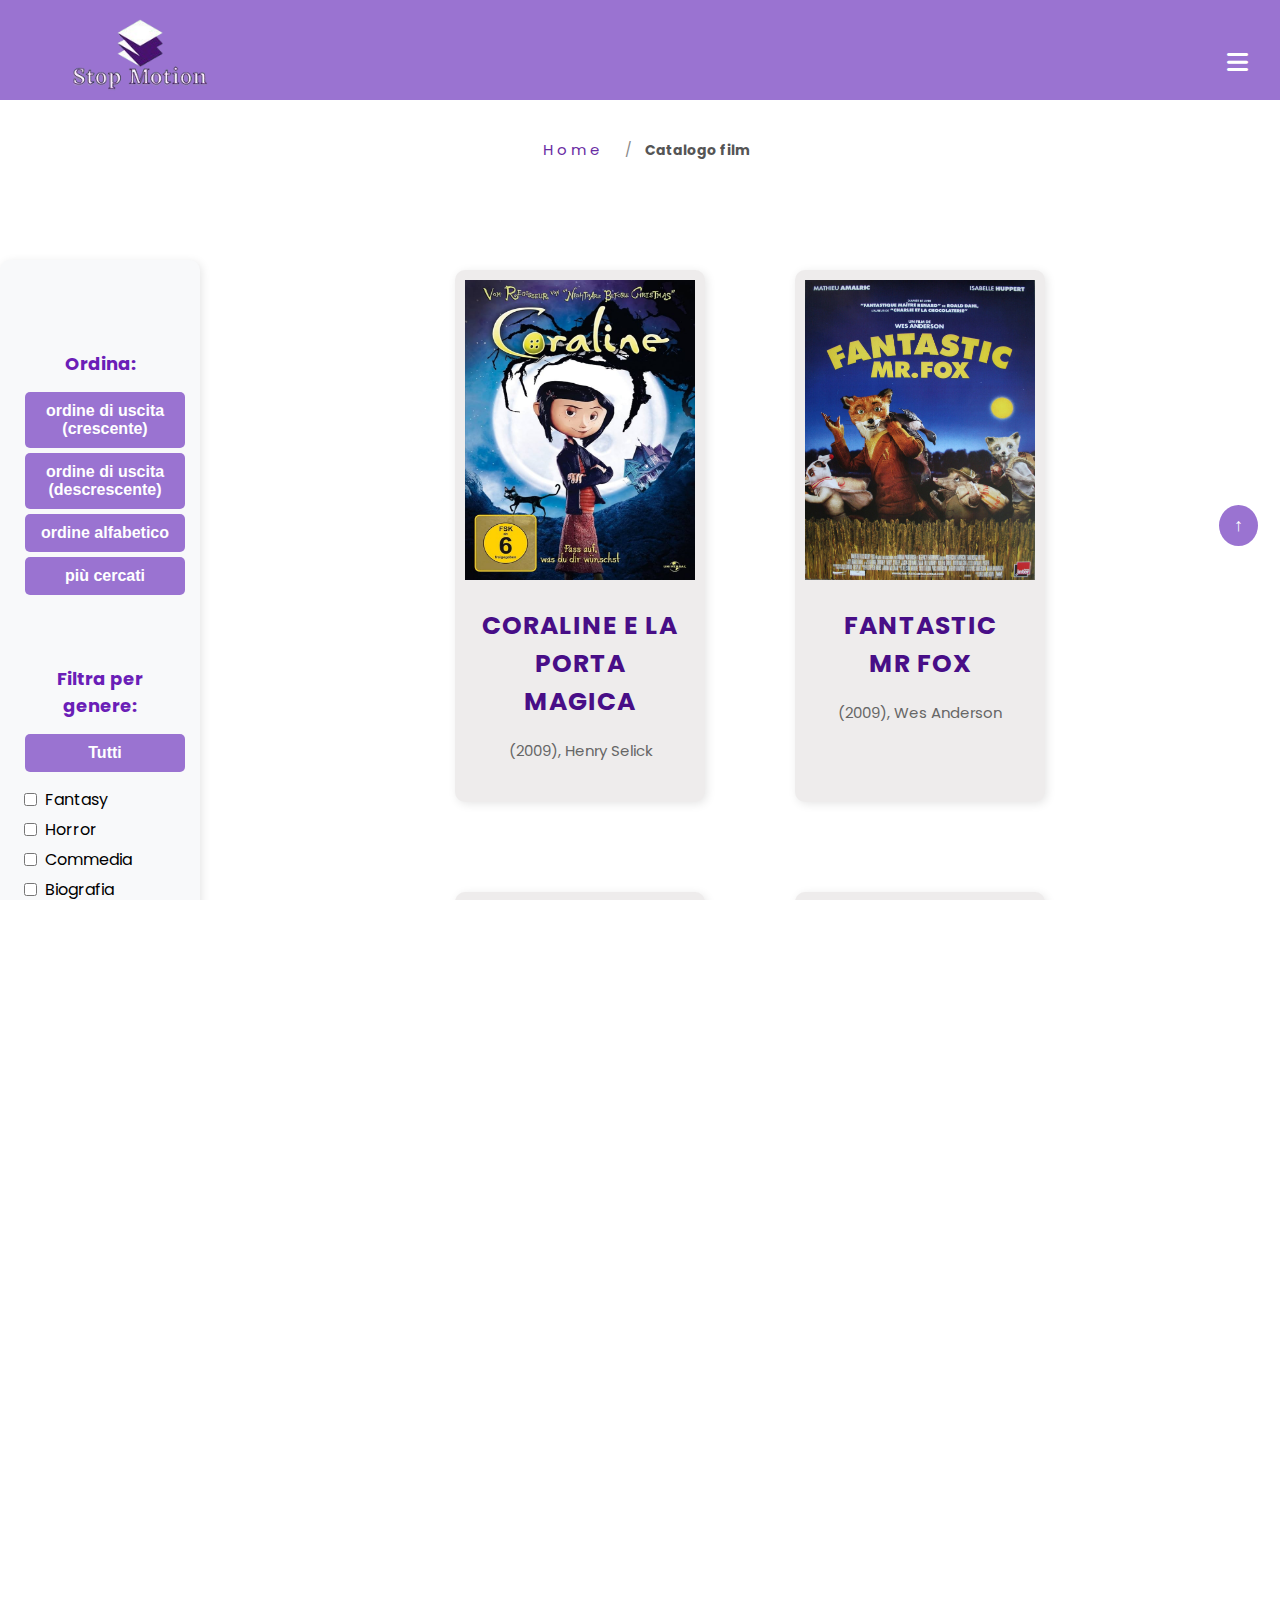
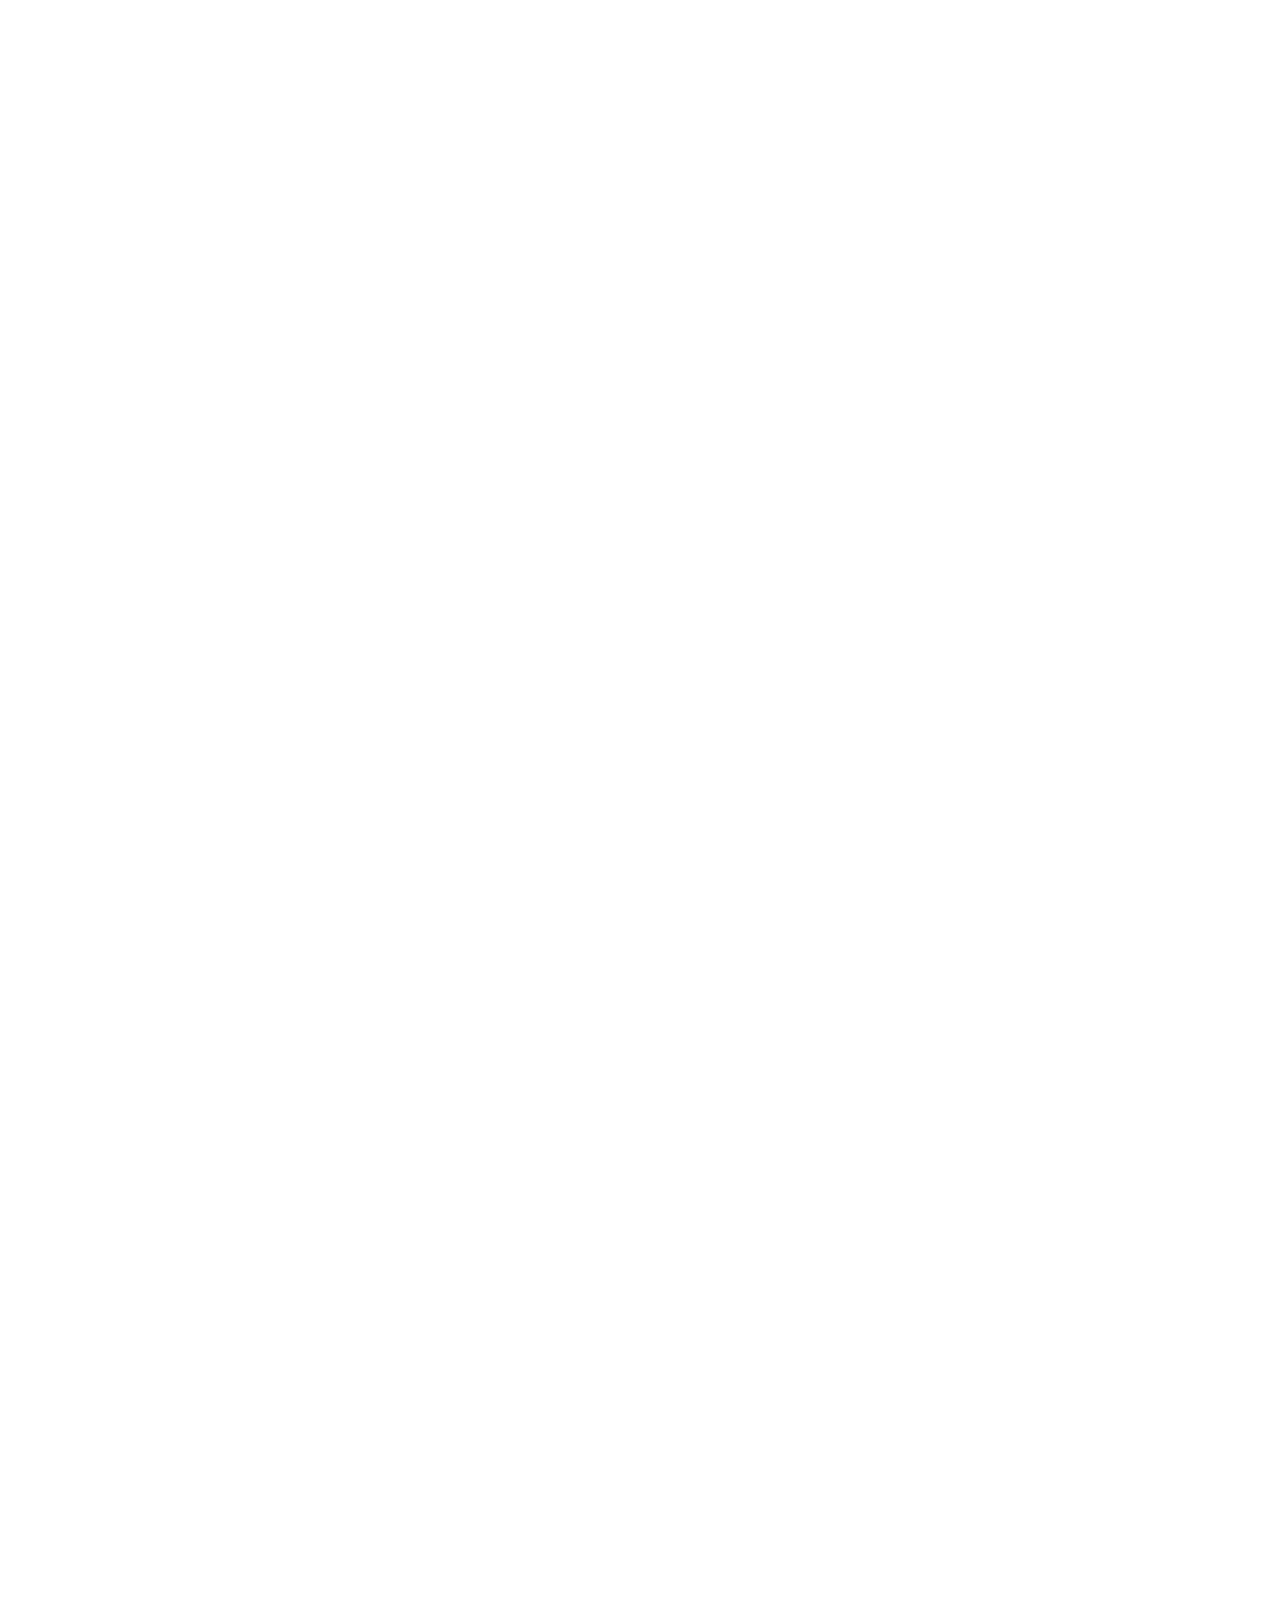
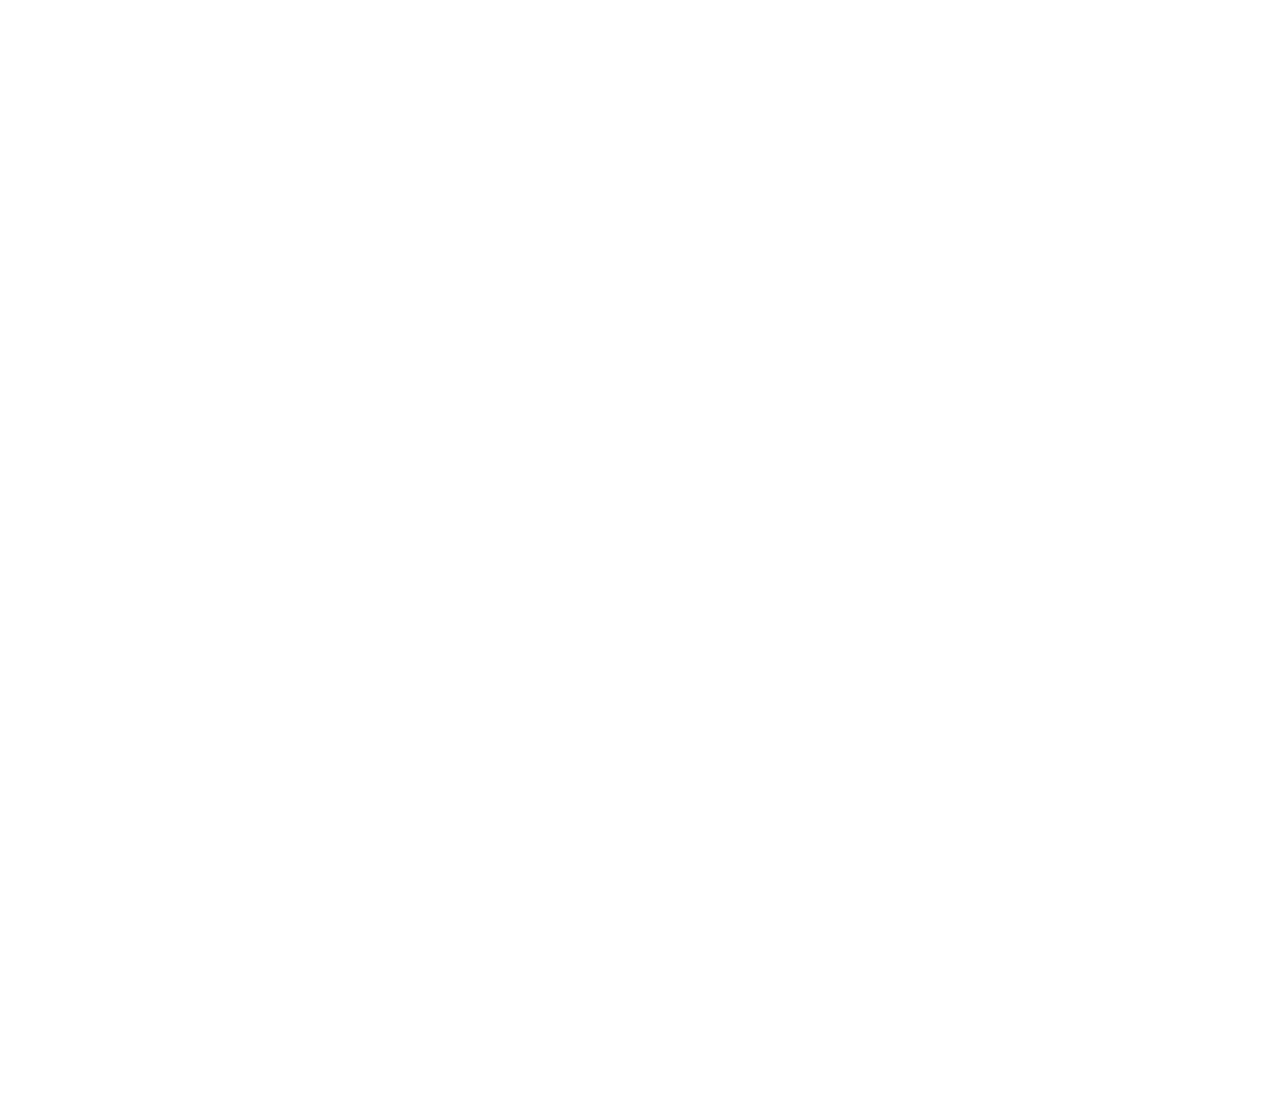
<file: catalogo.html>
<!DOCTYPE html>
<html lang="it">
<head>
    <meta charset="UTF-8">
    <meta name="viewport" content="width=device-width, initial-scale=1.0">
    <title>Catalogo film</title>

    <link rel="icon" href="favicon.png" type="image/png">

    <link rel="stylesheet" href="style.css">
    <link rel="stylesheet" href="https://cdnjs.cloudflare.com/ajax/libs/font-awesome/6.7.2/css/all.min.css" integrity="sha512-Evv84Mr4kqVGRNSgIGL/F/aIDqQb7xQ2vcrdIwxfjThSH8CSR7PBEakCr51Ck+w+/U6swU2Im1vVX0SVk9ABhg==" crossorigin="anonymous" referrerpolicy="no-referrer" />

    <link rel="schema.DC" href="http://purl.org/dc/elements/1.1/"/>

    <META name="DC.Title" content="Stop Motion"/>
    <META name="DC.Creator" content="Sofia Olivieri"/>
    <META name="DC.Subject" content="film in stop motion"/>
    <META name="DC.Description" content="Un catalogo contenete i film più importanti realizzati in stop motion"/>
    <META name="DC.Publisher" content="Github Pages"/>
    <META name="DC.Date" content="2/3/25"/>
    <META name="DC.Type" content="Catalogo web"/>
    <META name="DC.Format" content="Sito web"/>
    <META name="DC.Source" content="Catalogo film in stop motion"/>
    <META name="DC.Language" content="It"/>
    
</head>
<body>
    <header>
        <div class="wrapper">
            <div class="logo">
                <a href="index.html">
                    <img src="logo.png" alt="Logo">
                </a>
            </div>
    
            <button class="menu-toggle" aria-label="Toggle menu">
                <i class="fa-solid fa-bars"></i>
            </button>
    
            <nav class="nav-menu">
                <a href="index.html">Home</a>
                <a href="catalogo.html">Catalogo film</a>
                <a href="#">Registi e non</a>
                <a href="#">Tecniche</a>
                <a href="storia.html">Storia della stop motion</a>
                <a href="#">Tipologie</a>
                <a href="#">Controversie e questioni</a>
                <a href="login.html" class="profile-icon">
                    <i class="fa-solid fa-user"></i>
                </a>
            </nav>   
        </div>
    </header>
    
<nav class="breadcrumb-nav" aria-label="breadcrumb">
    <ol class="breadcrumb">
        <li><a href="index.html">Home</a></li>
        <li class="current">Catalogo film</li>
    </ol>
</nav>
<div class="catalog-container">

    <aside class="filter-sidebar">
        <h3>Ordina:</h3>
        <button class="filter-btn" data-filter="all">ordine di uscita (crescente)</button>
        <button class="filter-btn" data-filter="all">ordine di uscita (descrescente)</button>
        <button class="filter-btn" data-filter="all">ordine alfabetico</button>
        <button class="filter-btn" data-filter="all">più cercati</button>

        <h3>Filtra per genere:</h3>

        <button class="filter-btn active" data-filter="all">Tutti</button>


        <div class="filter-options">
            <label>
                <input type="checkbox" class="genre-checkbox" value="fantasy"> Fantasy
            </label>
            <label>
                <input type="checkbox" class="genre-checkbox" value="horror"> Horror
            </label>
            <label>
                <input type="checkbox" class="genre-checkbox" value="comedy"> Commedia
            </label>
            <label>
                <input type="checkbox" class="genre-checkbox" value="comedy"> Biografia
            </label>
            <label>
                <input type="checkbox" class="genre-checkbox" value="comedy"> Per bambini
            </label>
        </div>
        <div class="filter-options">
            <h3>Filtra per regista:</h3>
            <select id="filmmaker-filter">
                <option value="all">Tutti</option>
                <option value="filmmaker1">Regista 1</option>
                <option value="filmmaker2">Regista 2</option>
                <option value="filmmaker3">Regista 3</option>
            </select>
        </div>
    </aside>

    <div class="catalog-card-container">
        <a href="item.html" class="card-ink">
        <div class="card">
            <img src="immagini film/coraline.jpg">
            <div class="card-content">
                <h5>Coraline e la porta magica</h5>
                <p>(2009), Henry Selick</p>
            </div>
        </div>
        </a>

        <div class="card">
            <img src="immagini film/fantastic-mr-fox.jpg">
            <div class="card-content">
                <h5>Fantastic Mr Fox</h5>
                <p>(2009), Wes Anderson</p>
            </div>
        </div>

        <div class="card">
            <img src="immagini film/galline-in-fuga.jpg">
            <div class="card-content">
                <h5>Galline in fuga</h5>
                <p>(2000), Peter Lord - Nick Park</p>
            </div>
        </div> 

        <div class="card">
            <img src="immagini film/il-piccolo-principe.jpg">
            <div class="card-content">
                <h5>Il piccolo principe</h5>
                <p>(2015), Mark Osborne</p>
            </div>
        </div>

        <div class="card">
            <img src="immagini film/king-kong.jpg">
            <div class="card-content">
                <h5>King Kong</h5>
                <p>(1933), Merian C. Cooper - Ernest B. Schoedsack</p>
            </div>
        </div>

        <div class="card">
            <img src="immagini film/kubo-e-la-spada-magica.jpg">
            <div class="card-content">
                <h5>Kubo e la spada magica</h5>
                <p>(2016), Travis Knight</p>
            </div>
        </div> 

        <div class="card">
            <img src="immagini film/la-casa-lobo.jpg">
            <div class="card-content">
                <h5>La casa lobo</h5>
                <p>(2018), Cristóbal León - Joaquín Cociña</p>
            </div>
        </div>
        <div class="card">
            <img src="immagini film/mary-e-max.jpg">
            <div class="card-content">
                <h5>Mary & Max</h5>
                <p>(2009), Adam Elliot</p>
            </div>
        </div>

        <div class="card">
            <img src="immagini film/pinocchio.jpg">
            <div class="card-content">
                <h5>Pinocchio</h5>
                <p>(2022), Guillermo del Toro - Mark Gustafson</p>
            </div>
        </div> 

        <div class="card">
            <img src="immagini film/la-mia-vita-da-zucchina.jpg">
            <div class="card-content">
                <h5>La mia vita da zucchina</h5>
                <p>(2016), Claude Barras</p>
            </div>
        </div>

        <div class="card">
            <img src="immagini film/the-nightmare-before-christmas.jpg">
            <div class="card-content">
                <h5>The nightmare before Christmas</h5>
                <p>(1993), Henry Selick</p>
            </div>
        </div>

        <div class="card">
            <img src="immagini film/shaun-vita-da-pecora.jpg">
            <div class="card-content">
                <h5>Shaun vita da pecora</h5>
                <p>(2015), Mark Burton - Richard Starzak</p>
            </div>
        </div> 
    </div class="catalog-card-container">
    </div>
</div>
<div class="pagination">
    <button id="prevPage">« Precedente</button>
    <span id="pageNumbers"></span>
    <button id="nextPage">Successiva »</button>
</div>

<footer>
    <div class="footer-search">
        <input type="text" placeholder="Cerca..." class="search-input">
        <button class="search-button"><i class="fa fa-search"></i></button>
    </div>                
    <div class="footer-social">
        <p>Seguici sui social</p>
        <i class="fa-brands fa-instagram"></i>
        <i class="fa-brands fa-youtube"></i>
        <i class="fa-brands fa-tiktok"></i>
    </div>
    
    <div class="footer-copyright">
        <p>Tutti i diritti sui contenuti di questo sito (nomi, immagini, testi ed altro) sono di proprietà dei rispettivi autori, sotto la tutela delle leggi internazionali sul copyright/trademark.

        Questo progetto è totalmente amatoriale e privo di scopi di lucro da parte dell'autore. </p>
        <p> 
        <a href="plan.html" title="Vai al project plan">Web project plan</a></p>
    </div>
</footer> 
<button id="backToTop" title="Back to top">↑</button>
<script src="script.js"></script>
</body>
</html>
</file>
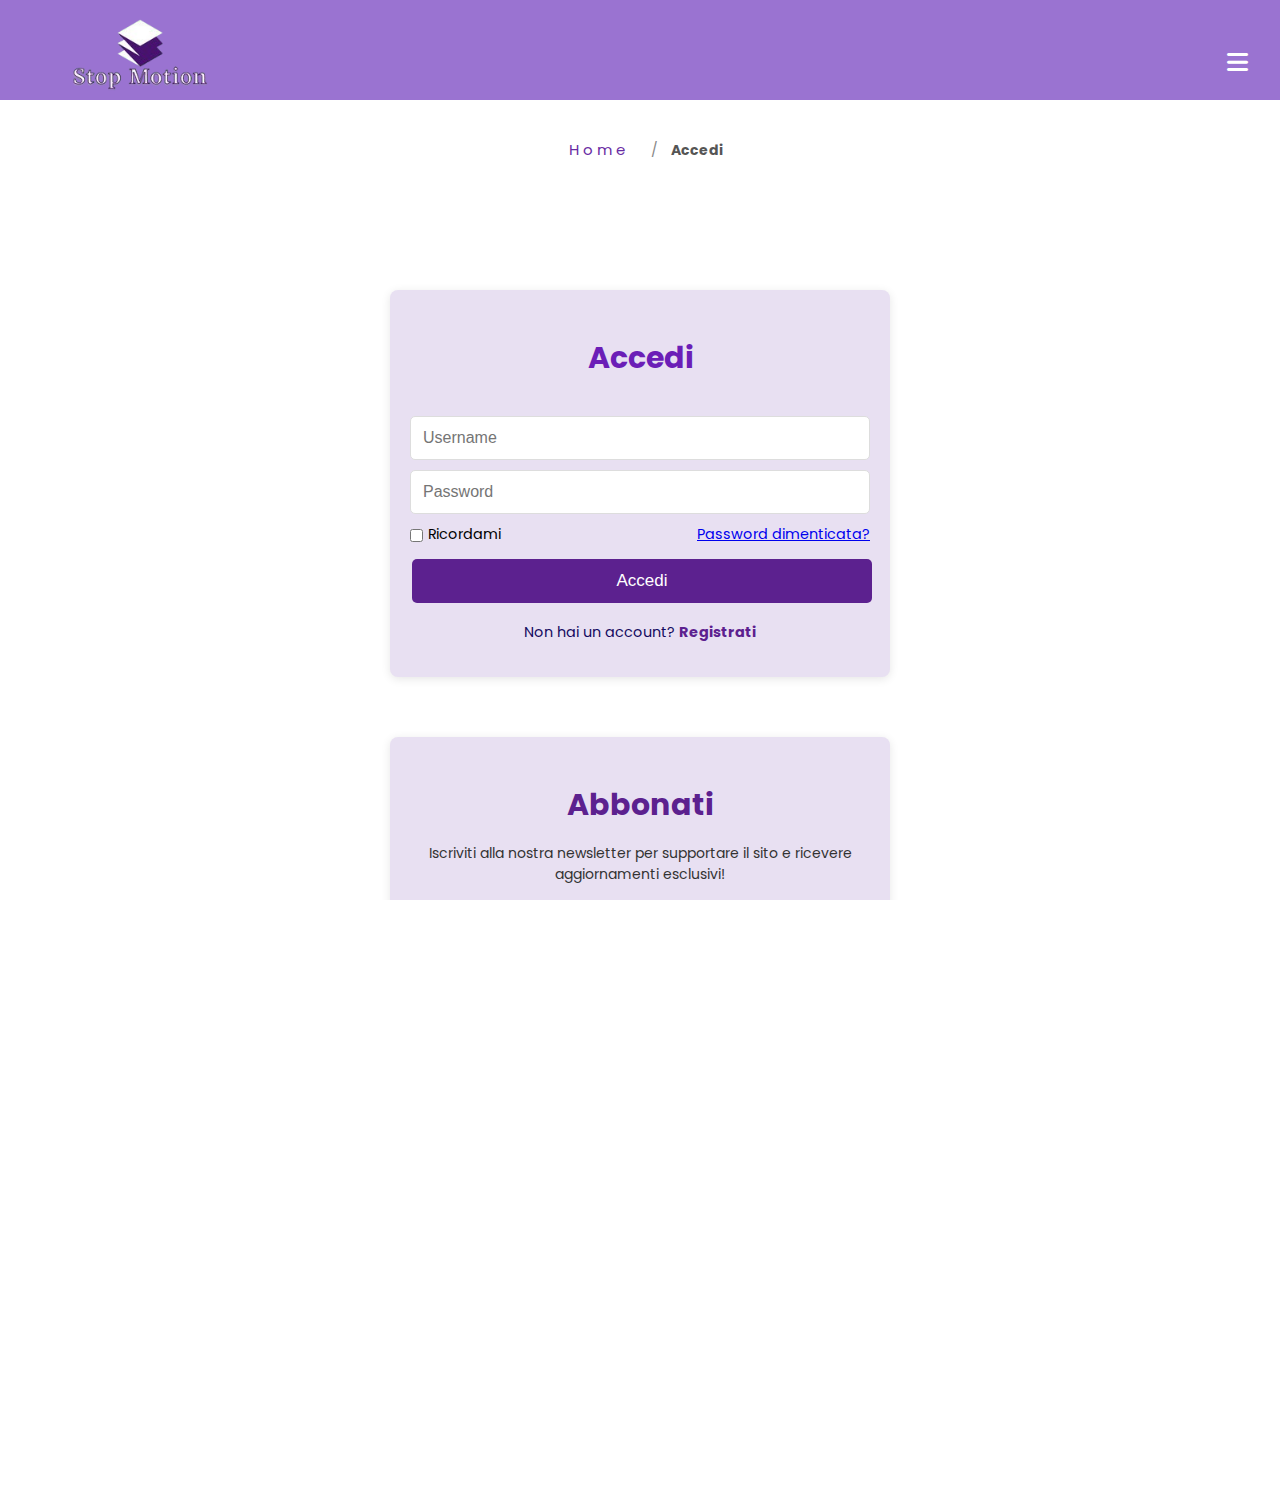
<file: login.html>
<!DOCTYPE html>
<html lang="it">
<head>
    <meta charset="UTF-8">
    <meta name="viewport" content="width=device-width, initial-scale=1.0">

    <link rel="stylesheet" href="style.css">
    <link rel="stylesheet" href="https://cdnjs.cloudflare.com/ajax/libs/font-awesome/6.7.2/css/all.min.css" integrity="sha512-Evv84Mr4kqVGRNSgIGL/F/aIDqQb7xQ2vcrdIwxfjThSH8CSR7PBEakCr51Ck+w+/U6swU2Im1vVX0SVk9ABhg==" crossorigin="anonymous" referrerpolicy="no-referrer" />

    <link rel="schema.DC" href="http://purl.org/dc/elements/1.1/"/>

    <META name="DC.Title" content="Stop Motion"/>
    <META name="DC.Creator" content="Sofia Olivieri"/>
    <META name="DC.Subject" content="film in stop motion"/>
    <META name="DC.Description" content="Un catalogo contenete i film più importanti realizzati in stop motion"/>
    <META name="DC.Publisher" content="Github Pages"/>
    <META name="DC.Date" content="2/3/25"/>
    <META name="DC.Type" content="Catalogo web"/>
    <META name="DC.Format" content="Sito web"/>
    <META name="DC.Source" content="Catalogo film in stop motion"/>
    <META name="DC.Language" content="It"/>
    
    <title> Sezione Utente </title>

    <link rel="icon" href="favicon.png" type="image/png">

</head>
<body>

<div class="box-area">
    <header>
        <div class="wrapper">
            <div class="logo">
                <a href="index.html">
                    <img src="logo.png" alt="Logo">
                </a>
            </div>

            <button class="menu-toggle" aria-label="Toggle menu">
                <i class="fa-solid fa-bars"></i>
            </button>
    
            <nav class="nav-menu">
                <a href="index.html">Home</a>
                <a href="catalogo.html">Catalogo film</a>
                <a href="#">Registi e non</a>
                <a href="#">Tecniche</a>
                <a href="storia.html">Storia della stop motion</a>
                <a href="#">Tipologie</a>
                <a href="#">Controversie e questioni</a>
                <a href="login.html" class="profile-icon">
                    <i class="fa-solid fa-user"></i>
                </a>
            </nav>   
        </div>
    </header>
    <nav class="breadcrumb-nav" aria-label="breadcrumb">
        <ol class="breadcrumb">
            <li><a href="index.html">Home</a></li>
            <li class="current"> Accedi </li>
        </ol>
    </nav>
        <div class="login-container">
            <form action="">
                <h2>Accedi</h2>
                <div class="input-box">
                    <input type="text" placeholder="Username" required>
                </div>
                <div class="input-box">
                    <input type="password" placeholder="Password" required>
                </div>

                <div class="remember-forgot">
                    <label><input type="checkbox"> Ricordami </label>
                    <a href="#">Password dimenticata? </a>
                </div>

                <button type="submit" class="btn"> Accedi </button>
                <div class="register-link">
                    <p> Non hai un account? <a href="#"> Registrati</a></p>
                </div>
            </form>
        </div>

        <section class="abbonati">
            <h2>Abbonati</h2>
            <p>Iscriviti alla nostra newsletter per supportare il sito e ricevere aggiornamenti esclusivi!</p>
            <form action="#">
                <input type="email" name="email" placeholder="Inserisci la tua email" required>
                <button type="submit">Abbonati</button>
            </form>
        </section>        

        <footer>
            <div class="footer-search">
                <input type="text" placeholder="Cerca..." class="search-input">
                <button class="search-button"><i class="fa fa-search"></i></button>
            </div>                
            <div class="footer-social">
                <p>Seguici sui social</p>
                <i class="fa-brands fa-instagram"></i>
                <i class="fa-brands fa-youtube"></i>
                <i class="fa-brands fa-tiktok"></i>
            </div>
            
            <div class="footer-copyright">
                <p>Tutti i diritti sui contenuti di questo sito (nomi, immagini, testi ed altro) sono di proprietà dei rispettivi autori, sotto la tutela delle leggi internazionali sul copyright/trademark.

                Questo progetto è totalmente amatoriale e privo di scopi di lucro da parte dell'autore. </p>
                <p> 
                <a href="plan.html" title="Vai al project plan">Web project plan</a></p>
            </div>
        </footer> 
</div>
<script src="script.js"></script>
</body>
</html>
</file>
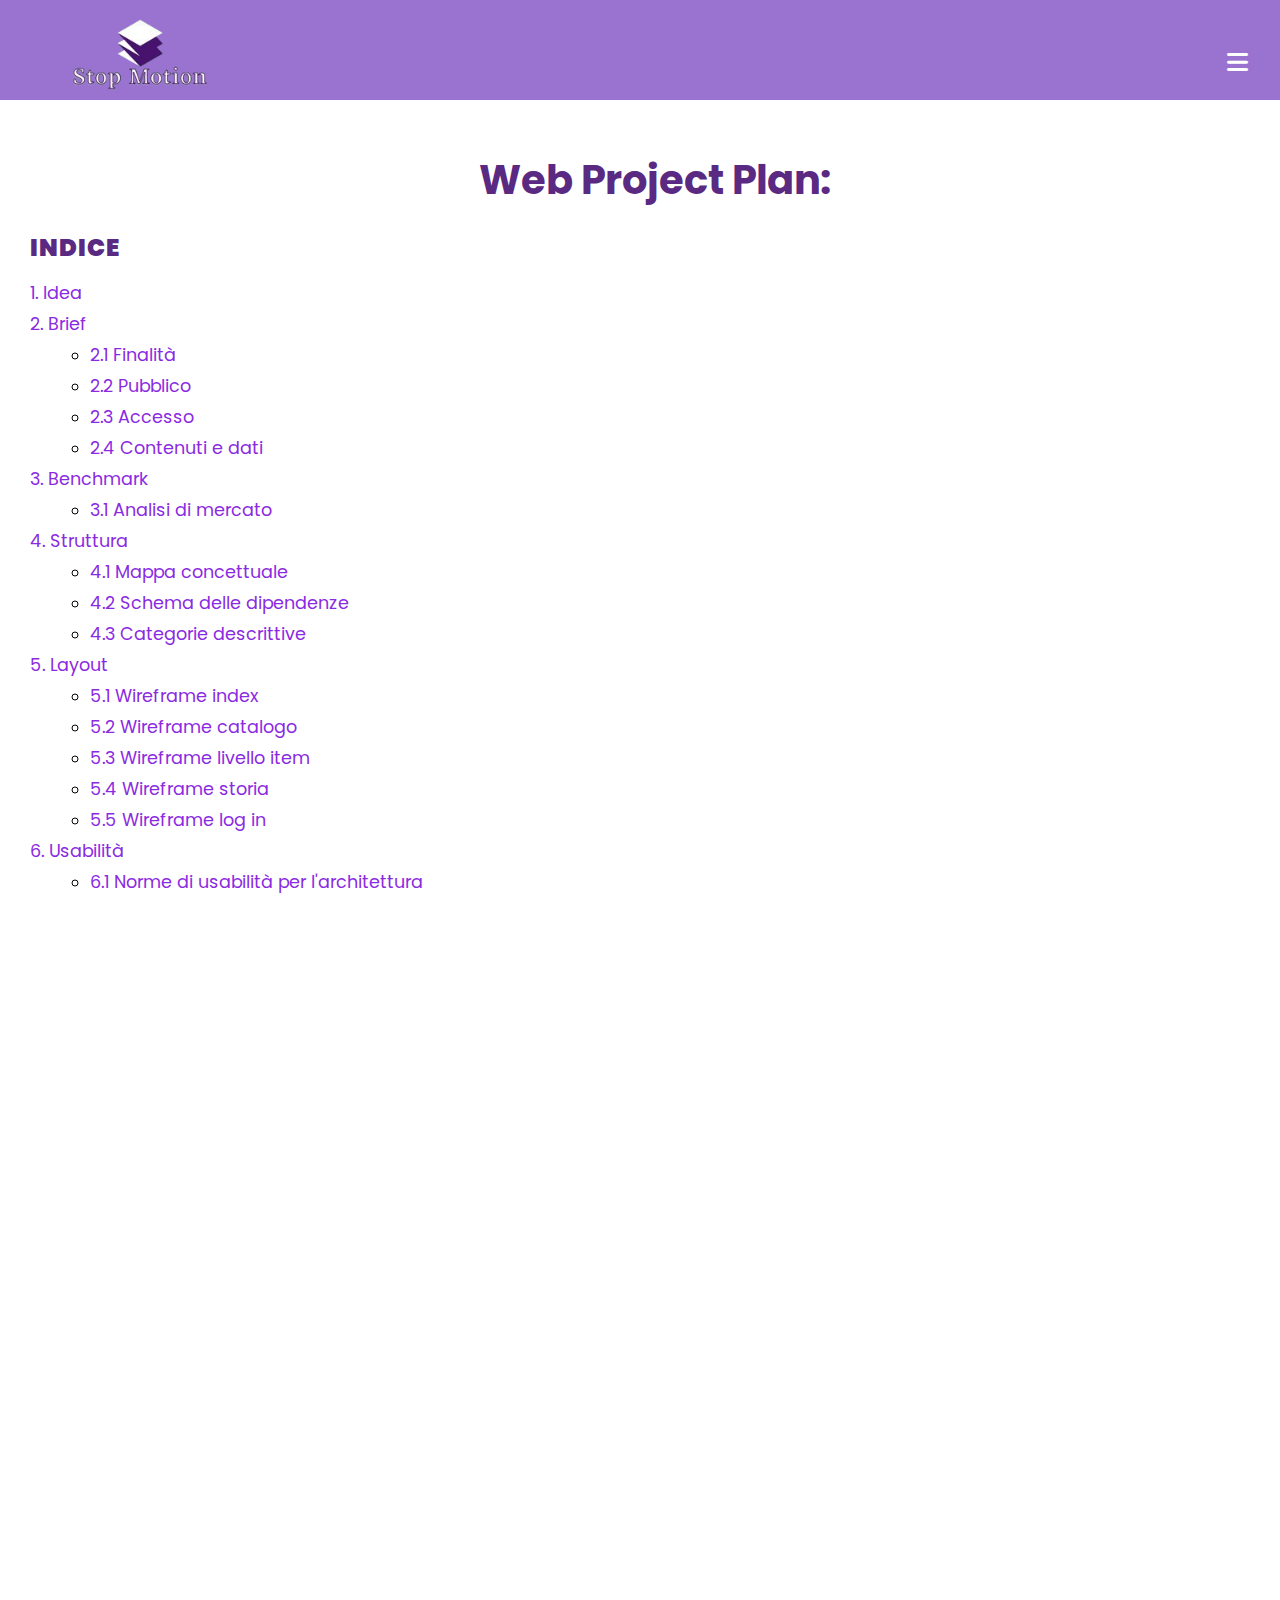
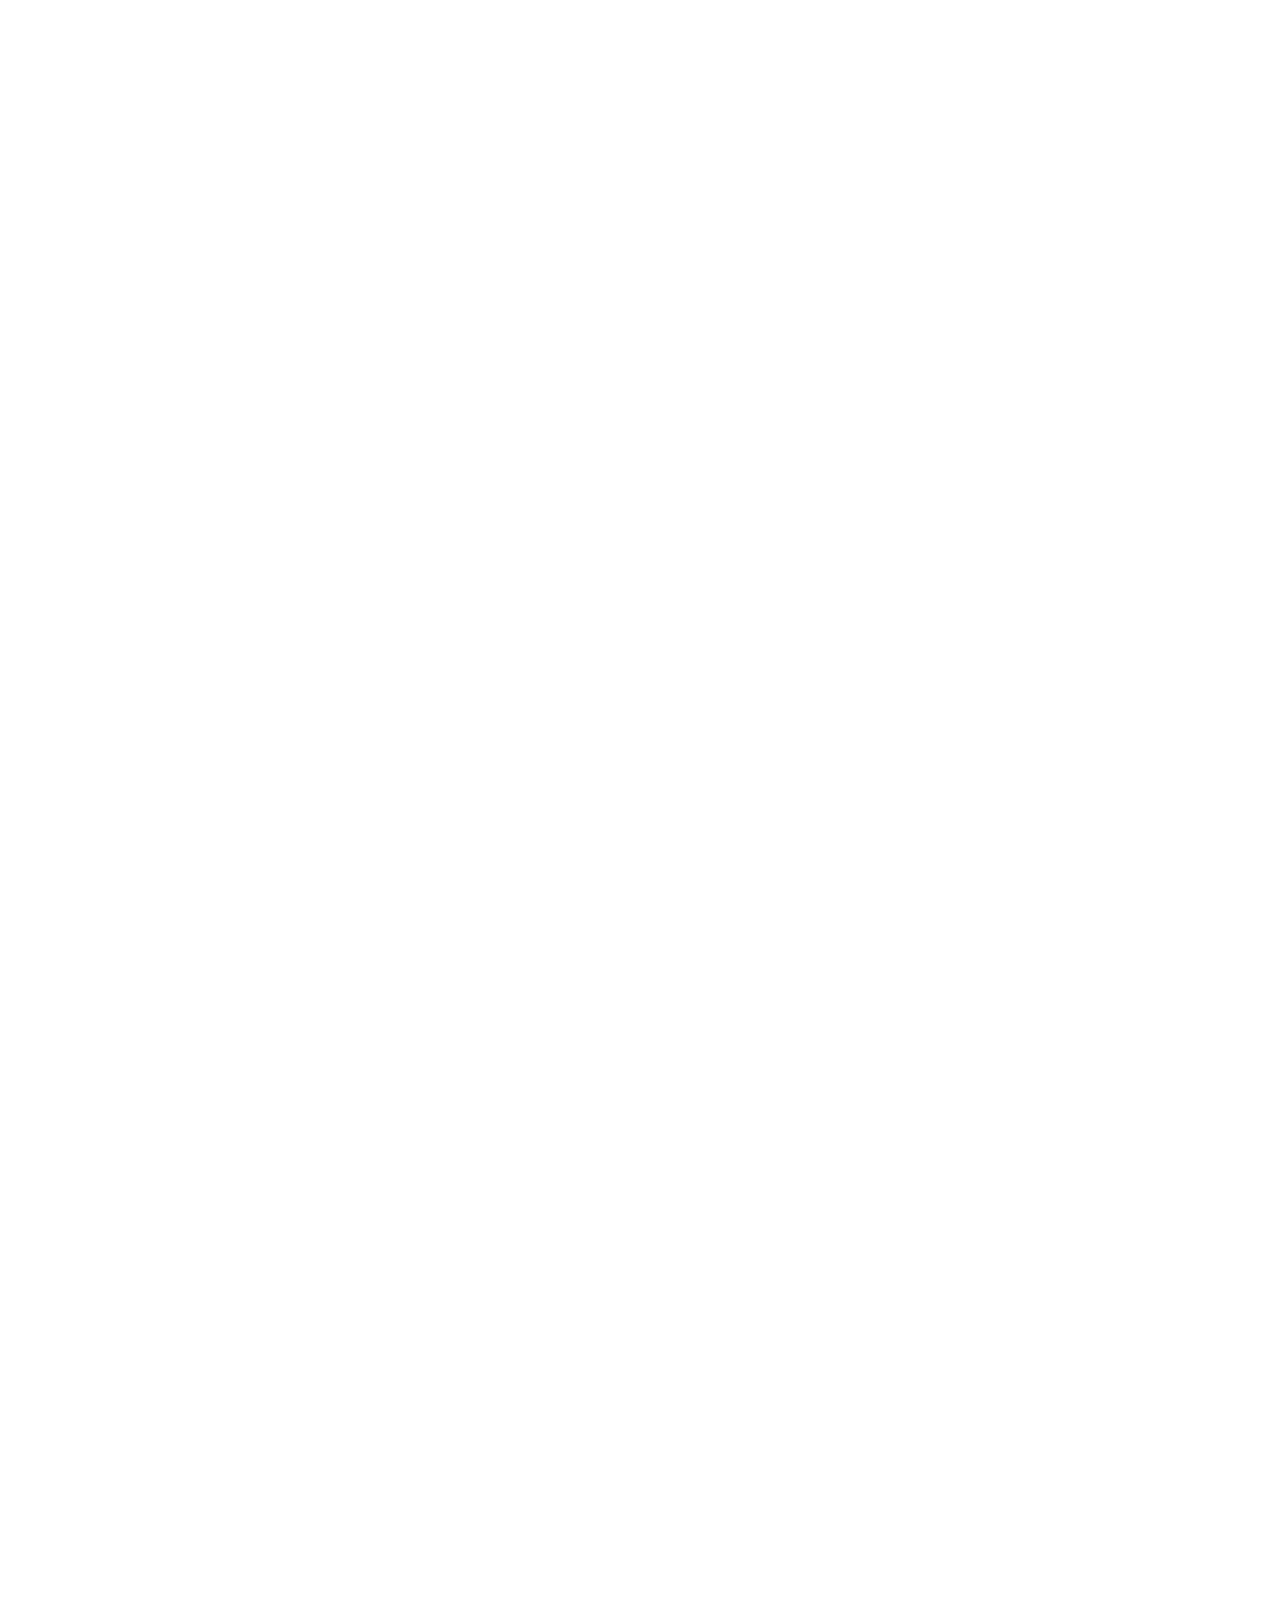
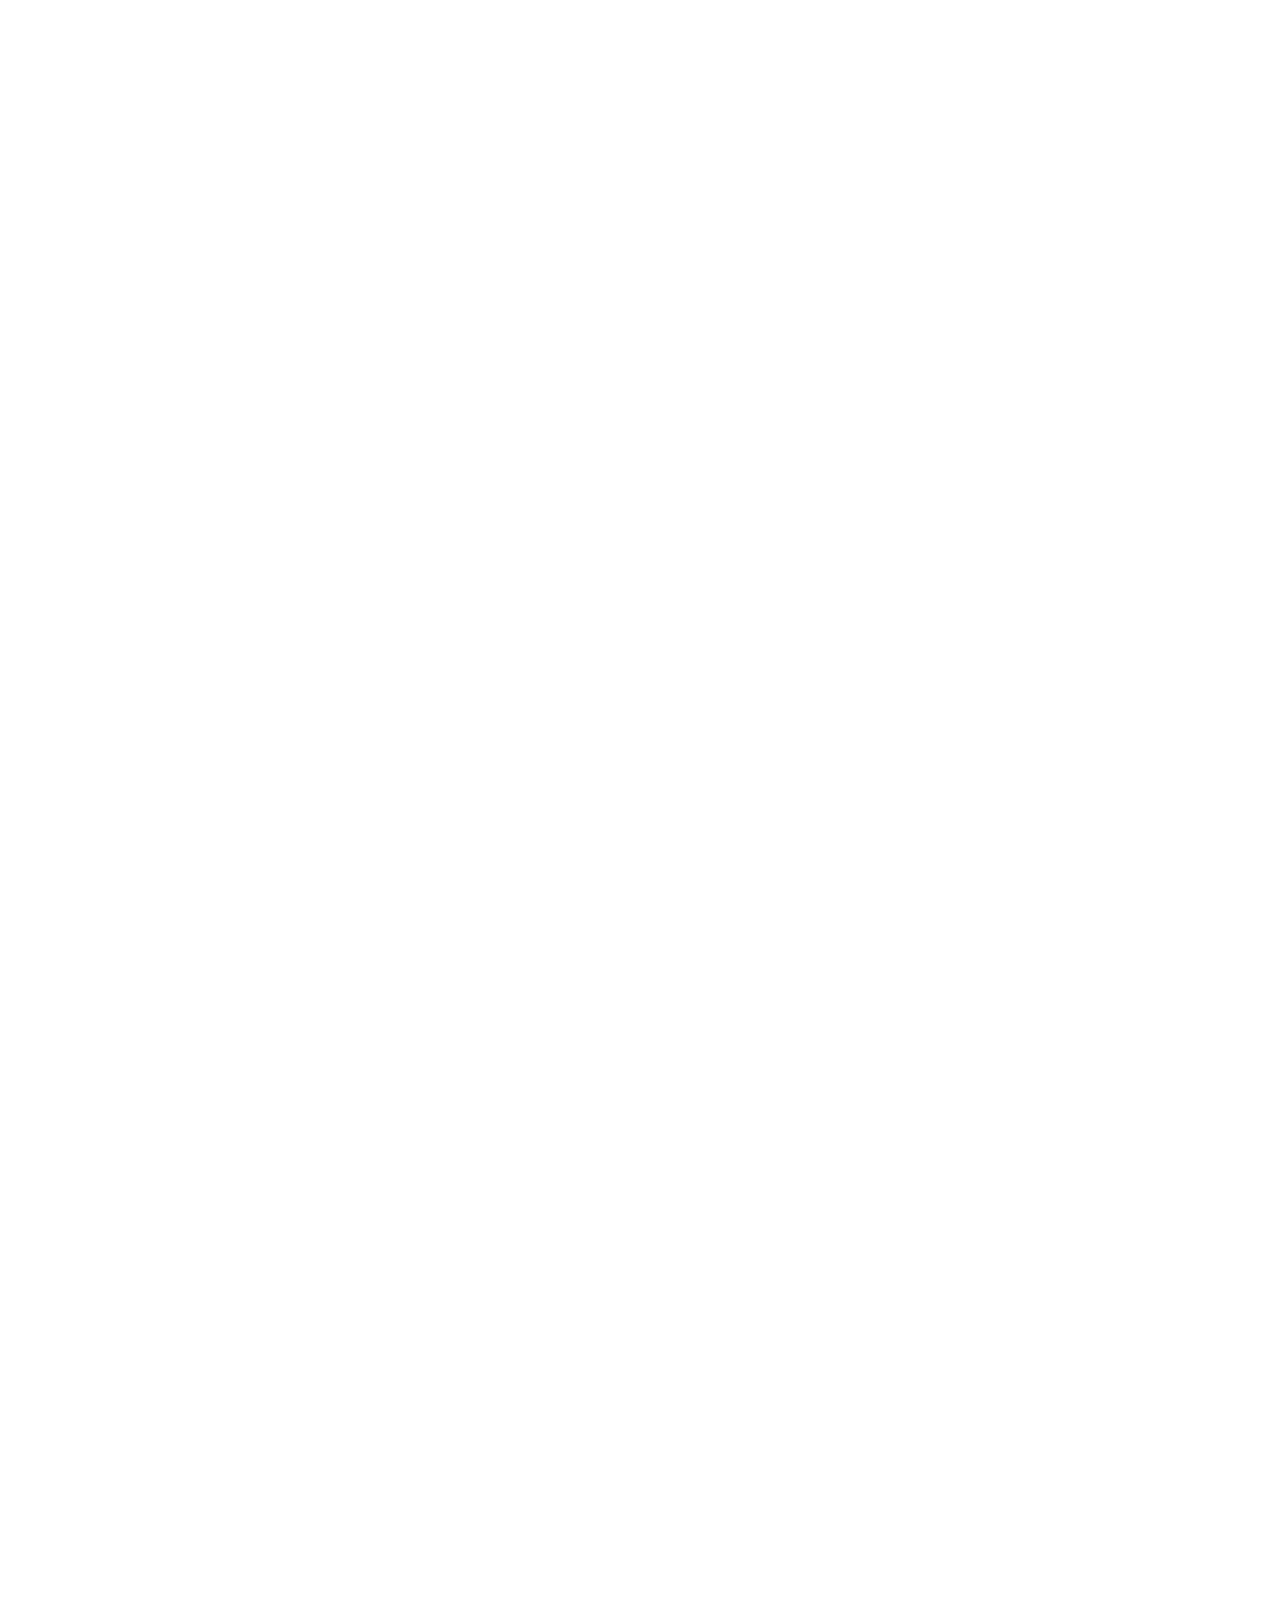
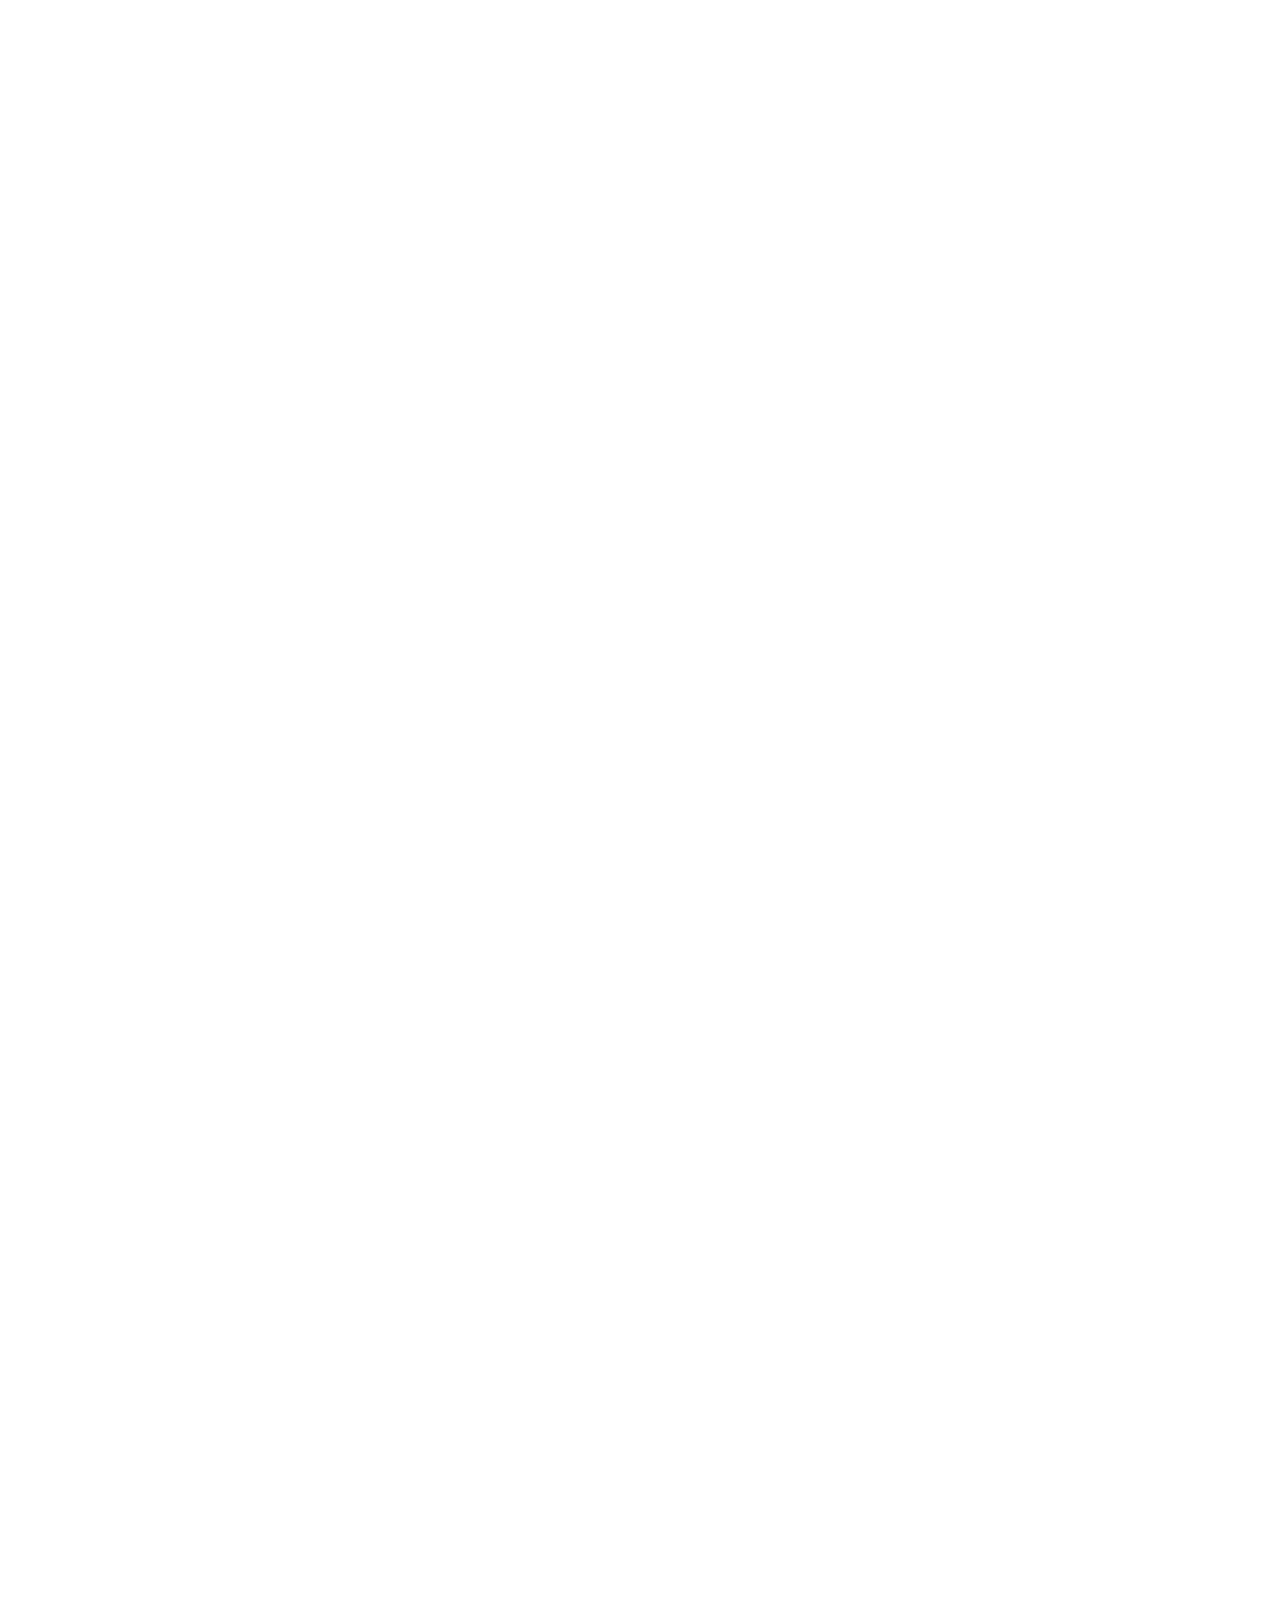
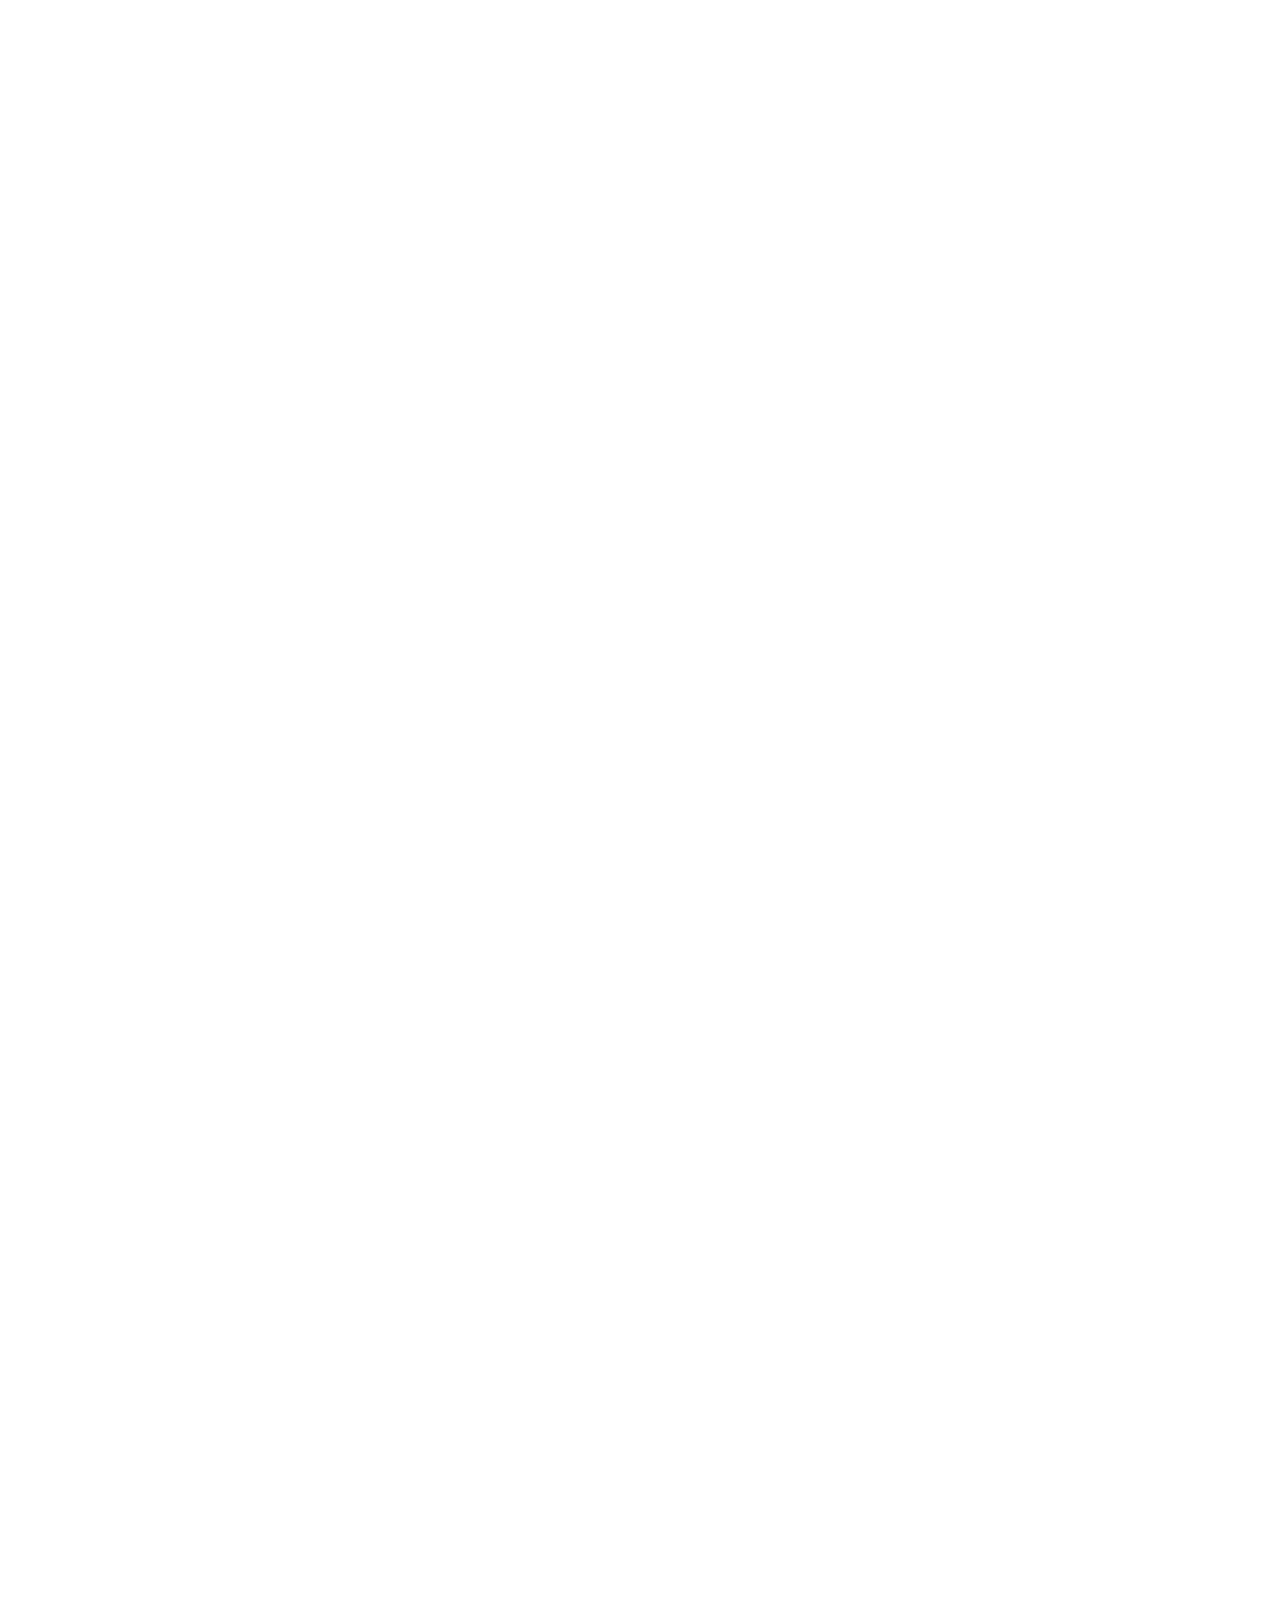
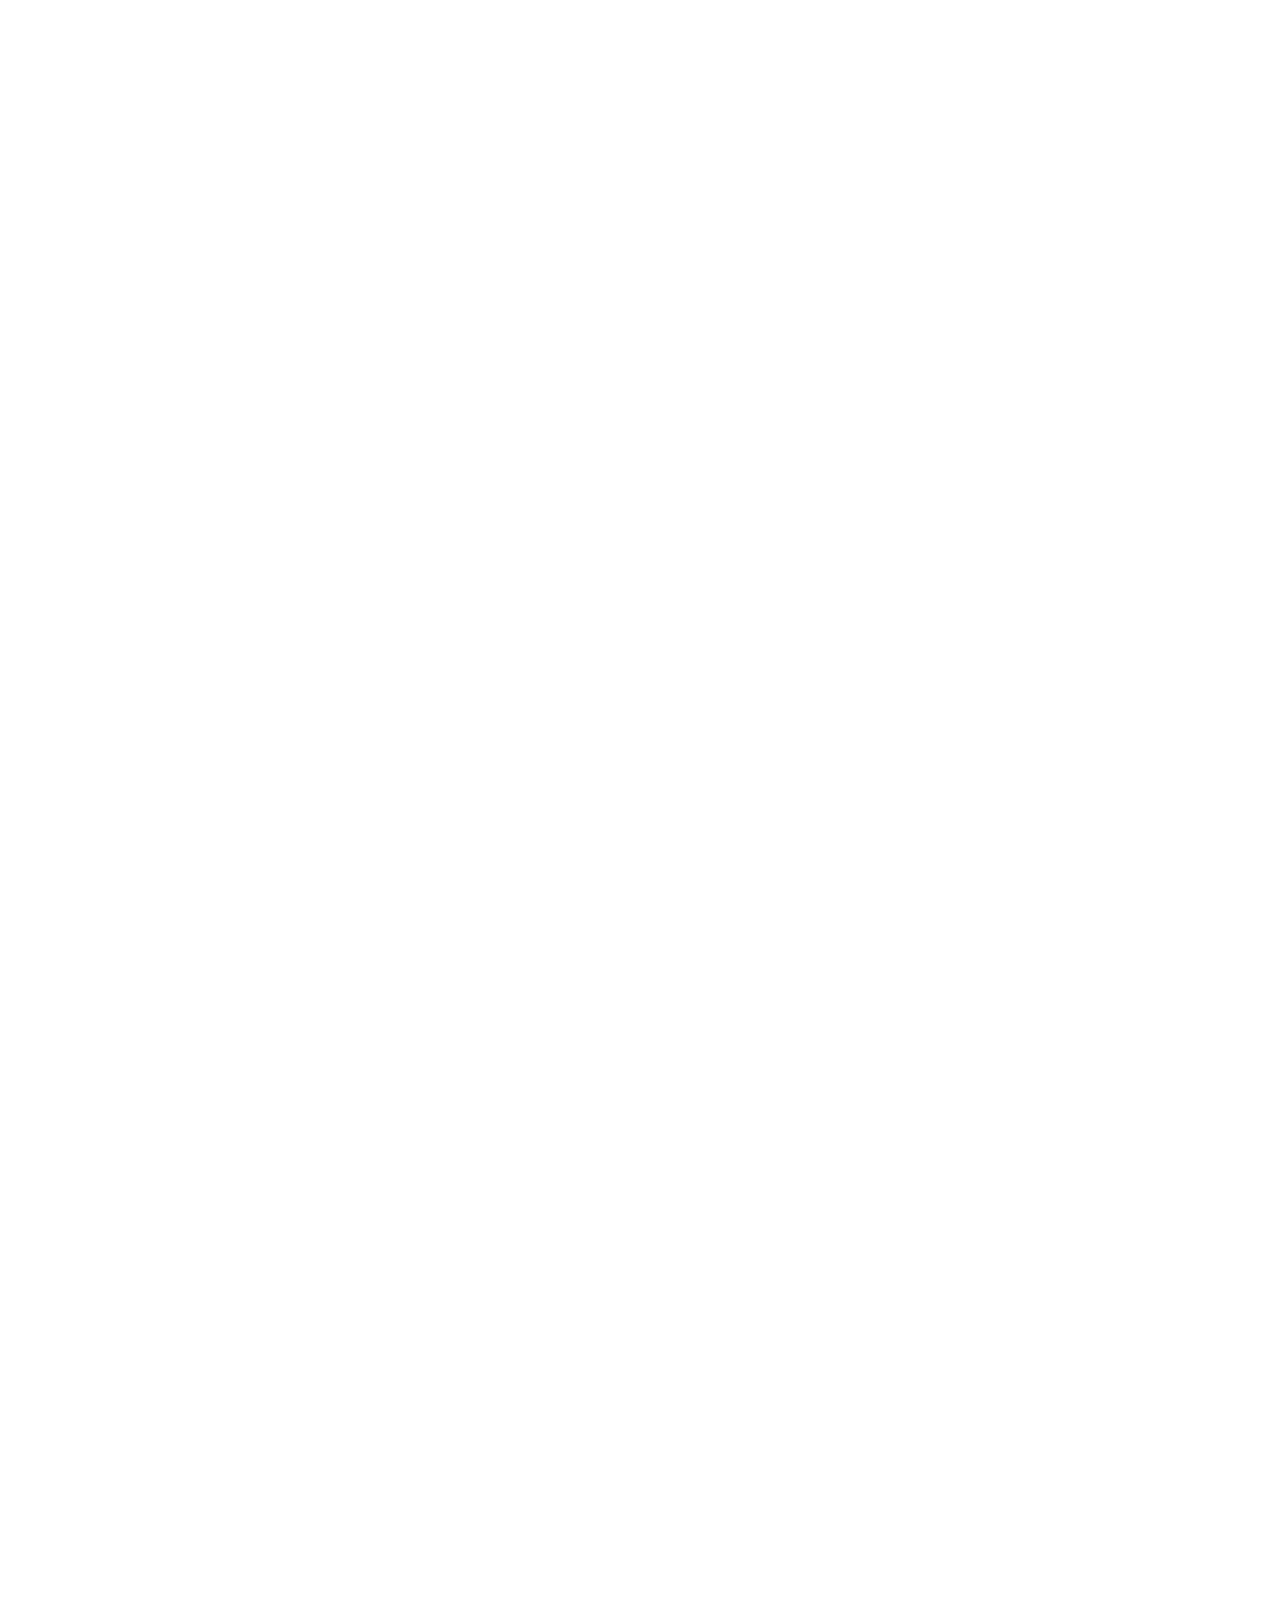
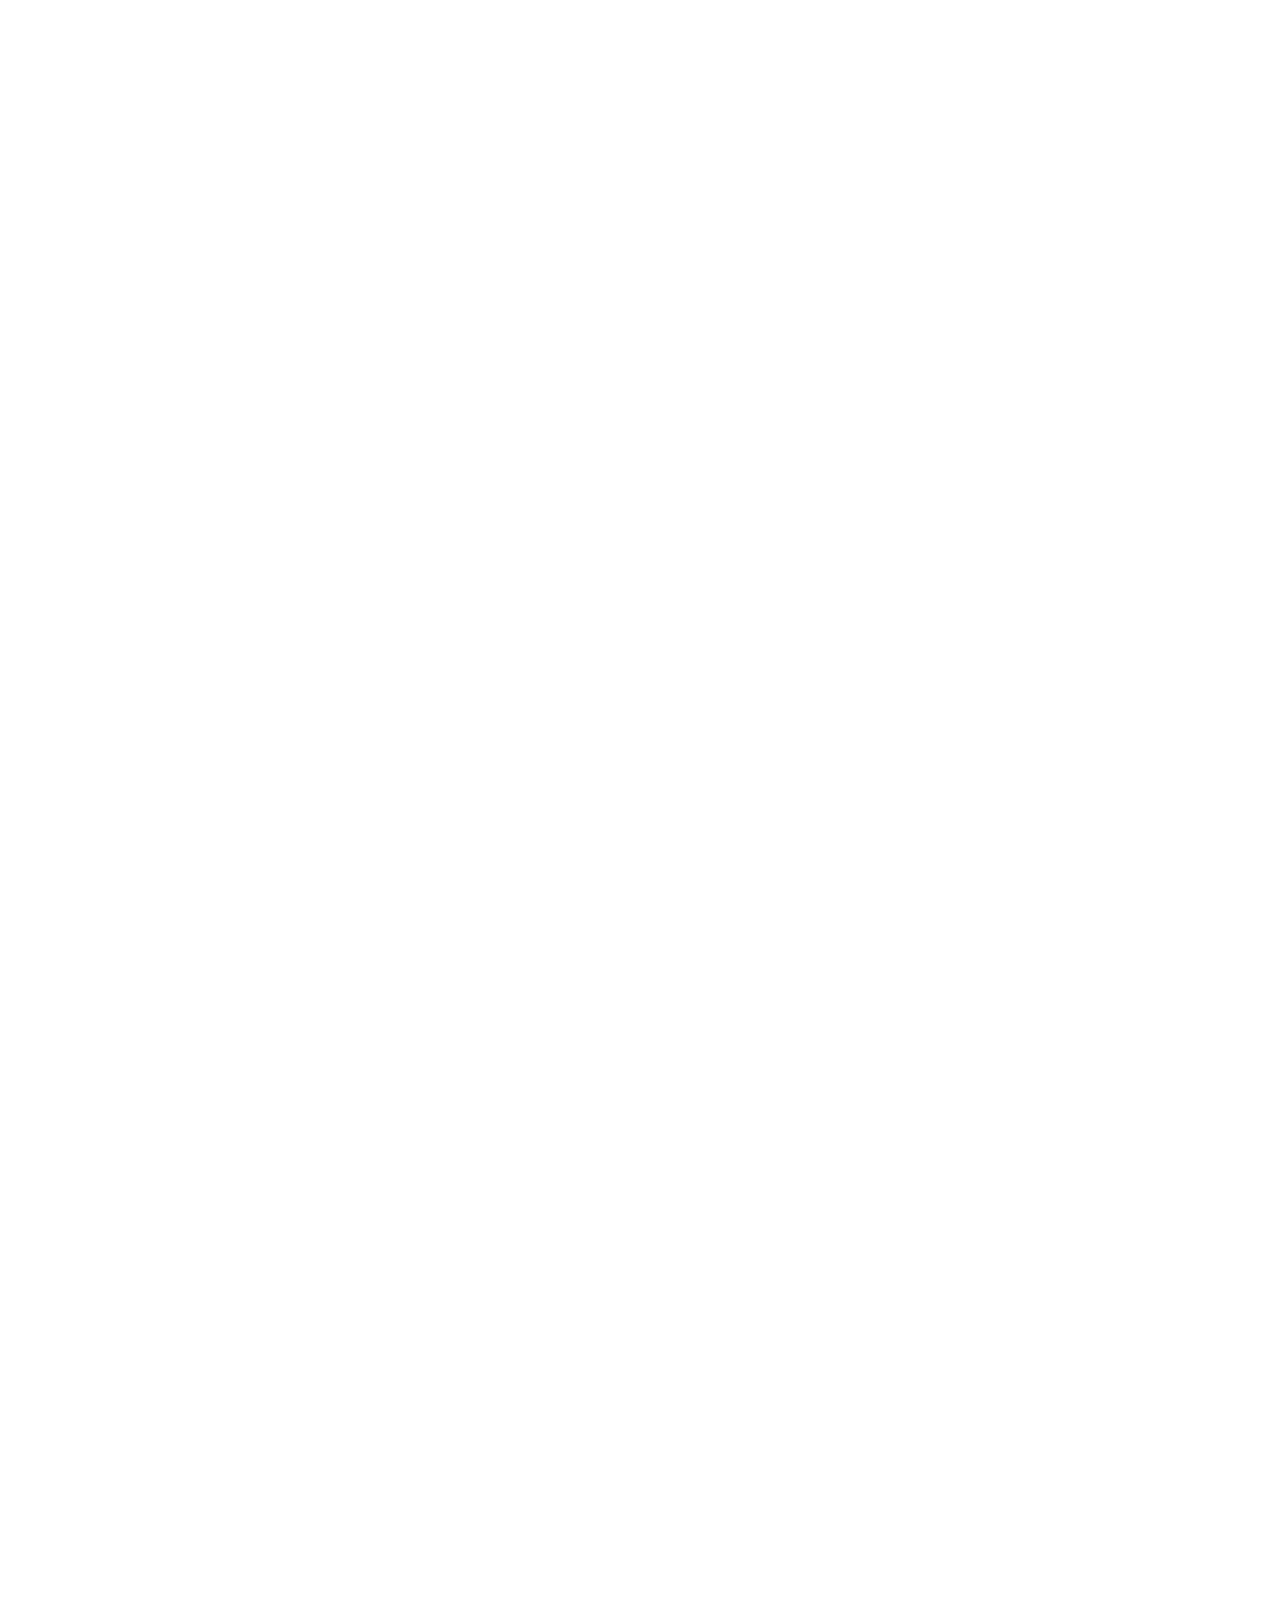
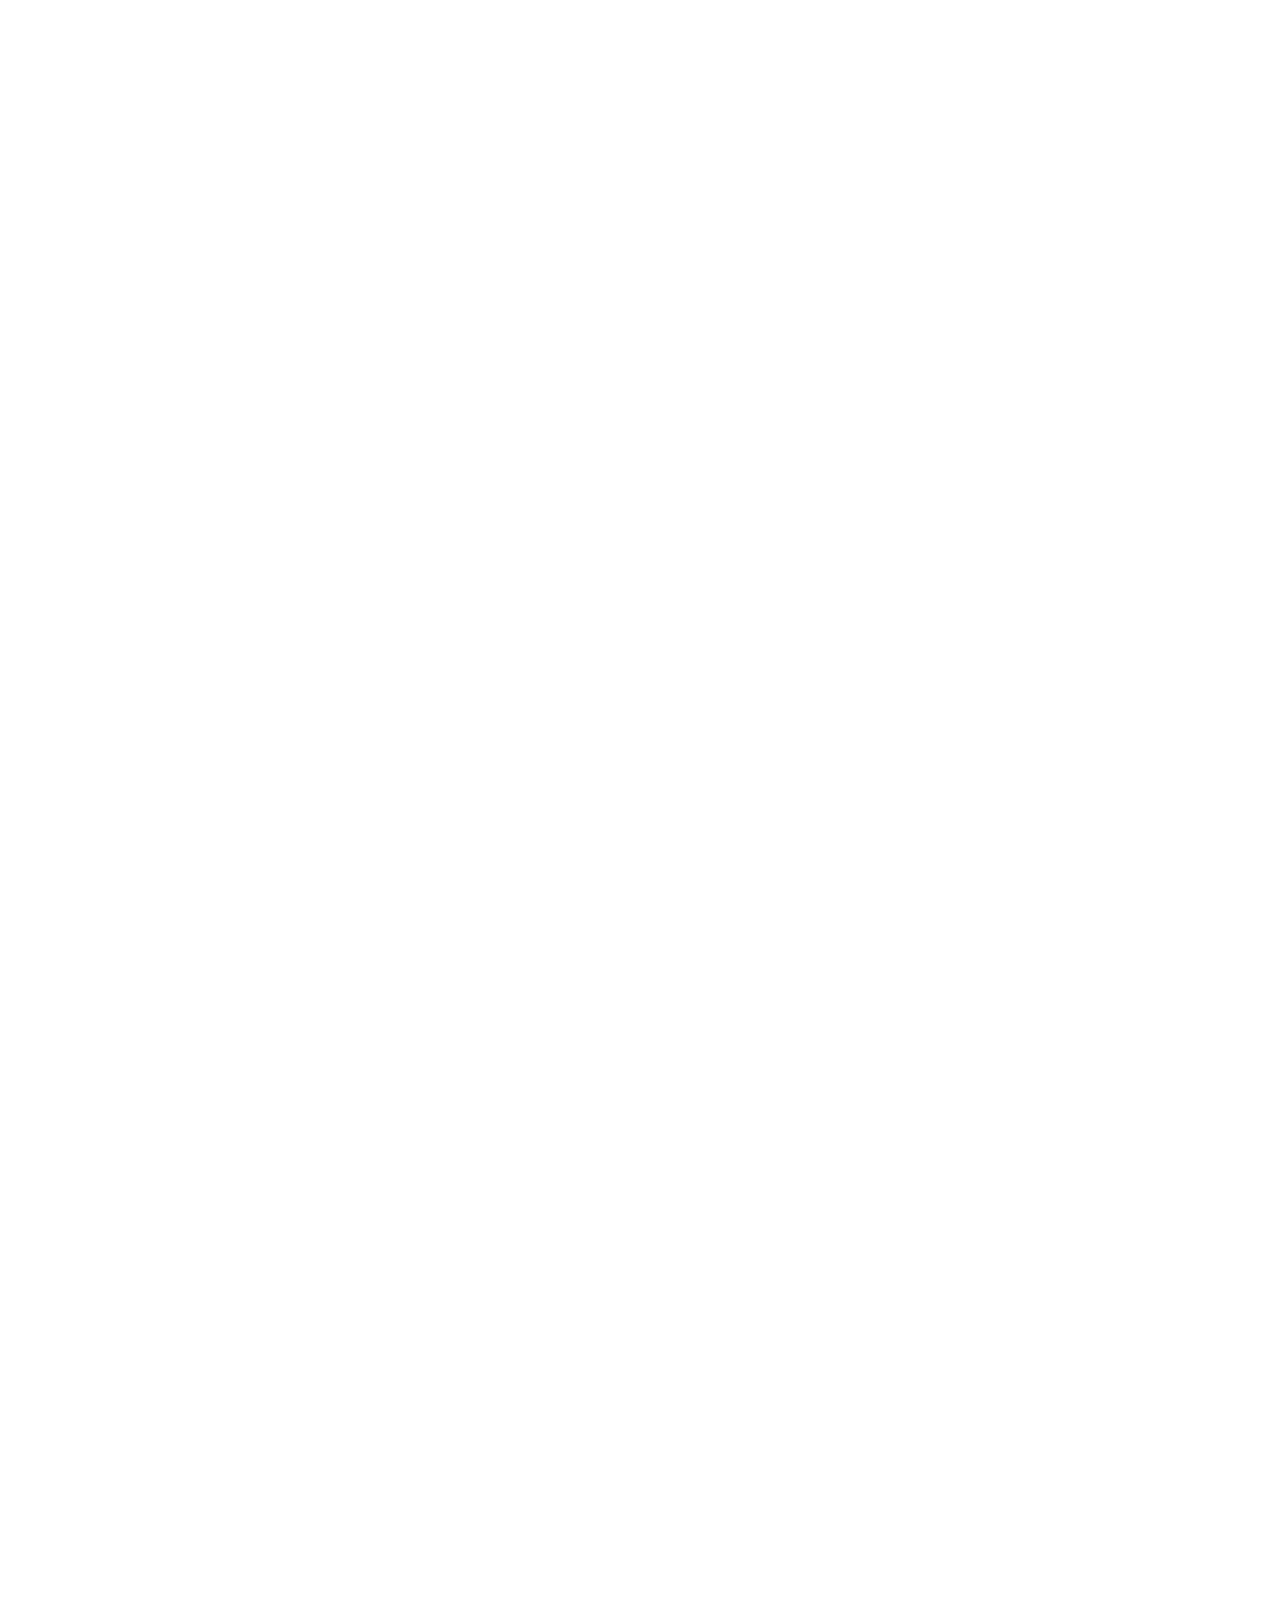
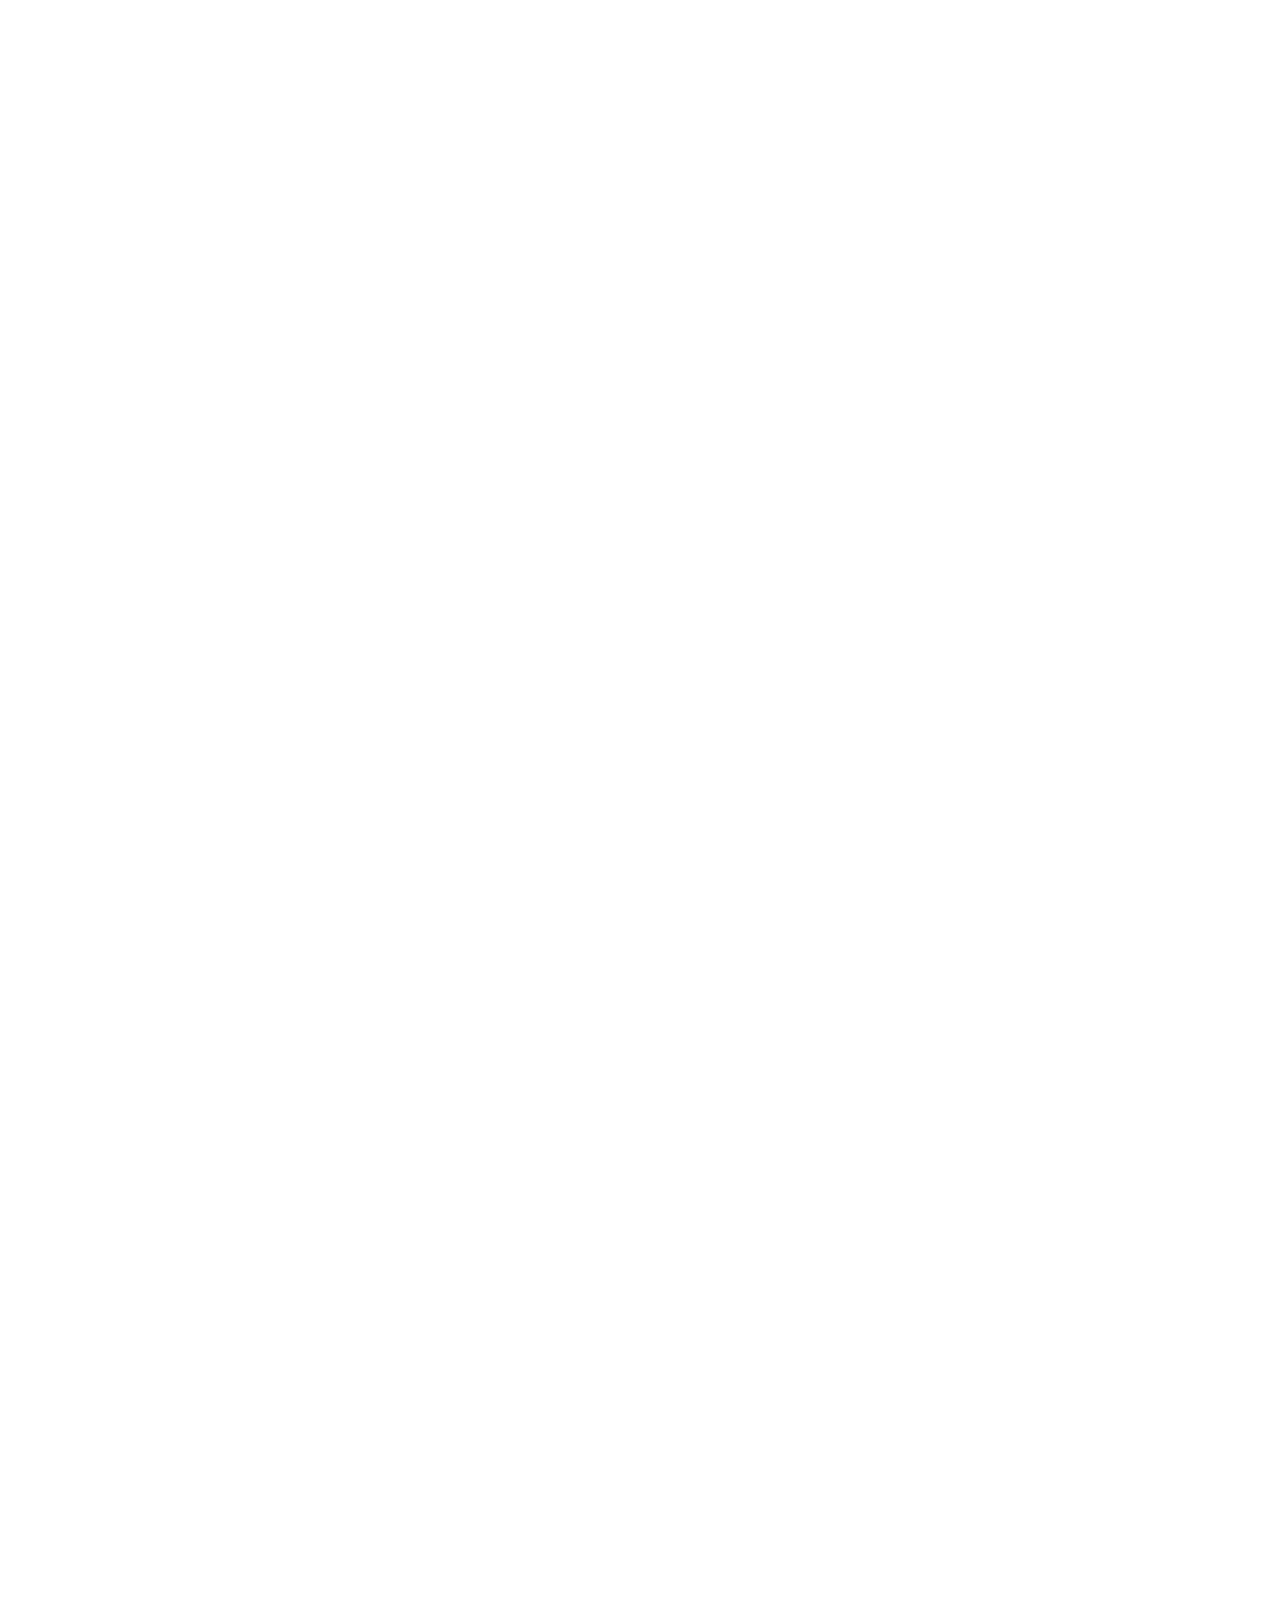
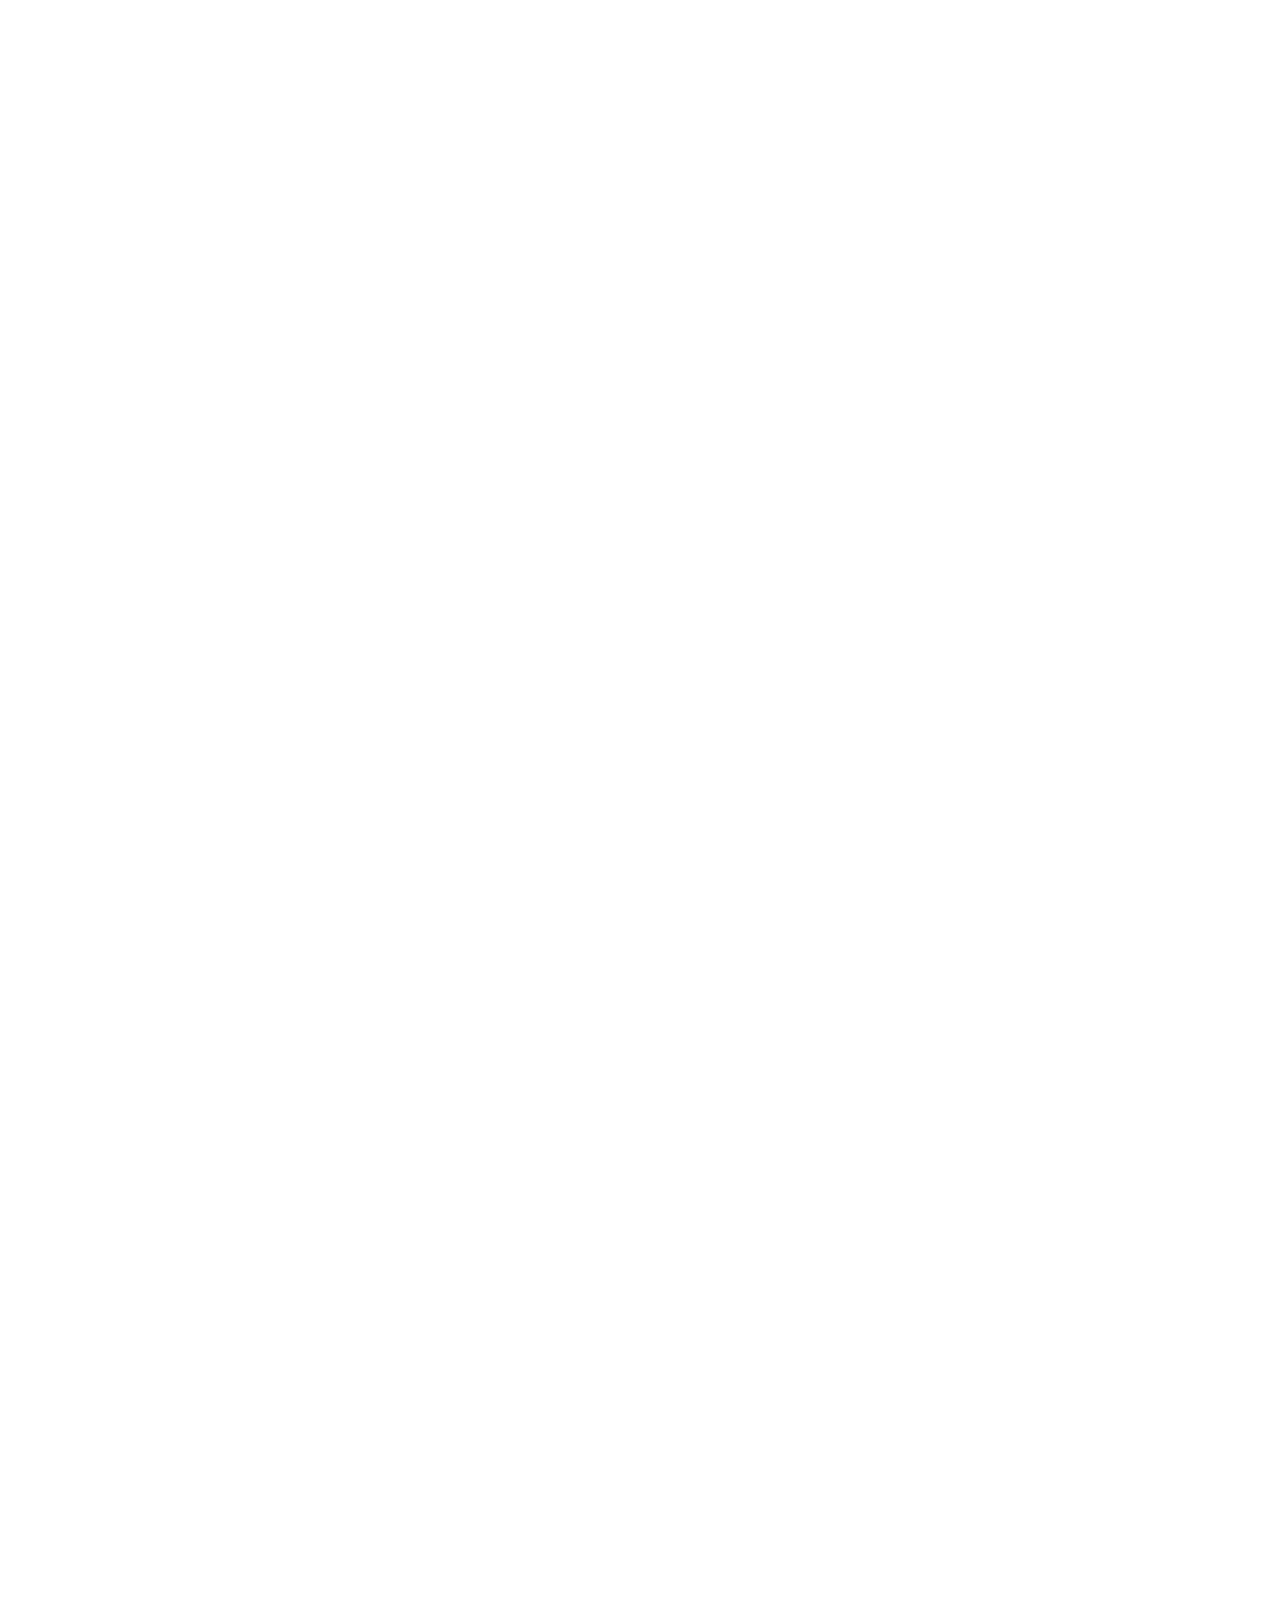
<file: plan.html>
<!DOCTYPE html>
<html lang="it">
<head>
  <meta charset="UTF-8">
  <meta name="viewport" content="width=device-width, initial-scale=1.0">
  <title> Web Project Plan</title>

  <link rel="icon" href="favicon.png" type="image/png">
  
  <link rel="stylesheet" href="style.css"> 
  <link rel="stylesheet" href="https://cdnjs.cloudflare.com/ajax/libs/font-awesome/6.7.2/css/all.min.css" 
        integrity="sha512-Evv84Mr4kqVGRNSgIGL/F/aIDqQb7xQ2vcrdIwxfjThSH8CSR7PBEakCr51Ck+w+/U6swU2Im1vVX0SVk9ABhg==" 
        crossorigin="anonymous" referrerpolicy="no-referrer" />

        <link rel="schema.DC" href="http://purl.org/dc/elements/1.1/"/>

        <META name="DC.Title" content="Stop Motion"/>
        <META name="DC.Creator" content="Sofia Olivieri"/>
        <META name="DC.Subject" content="film in stop motion"/>
        <META name="DC.Description" content="Un catalogo contenete i film più importanti realizzati in stop motion"/>
        <META name="DC.Publisher" content="Github Pages"/>
        <META name="DC.Date" content="2/3/25"/>
        <META name="DC.Type" content="Catalogo web"/>
        <META name="DC.Format" content="Sito web"/>
        <META name="DC.Source" content="Catalogo film in stop motion"/>
        <META name="DC.Language" content="It"/>
        
</head>
<body>

  <header>
    <div class="wrapper">
        <div class="logo">
            <a href="index.html">
                <img src="logo.png" alt="Logo">
            </a>
        </div>

      <button class="menu-toggle" aria-label="Toggle menu">
        <i class="fa-solid fa-bars"></i>
      </button>

      <nav class="nav-menu">
        <a href="index.html">Home</a>
        <a href="catalogo.html">Catalogo film</a>
        <a href="#">Registi e non</a>
        <a href="#">Tecniche</a>
        <a href="storia.html">Storia della stop motion</a>
        <a href="#">Tipologie</a>
        <a href="#">Controversie e questioni</a>
        <a href="login.html" class="profile-icon">
          <i class="fa-solid fa-user"></i>
        </a>
      </nav>
    </div>
  </header>
  <div id="pagina-wpp">
    <section>
        <h1 class="indice-titolo-principale">Web Project Plan:</h1>
        <h5 class="indice-titolo"><strong>Indice</strong></h5>
        <ul class="indice-lista">
            <li><a href="#Idea" title="vai all'idea">1. Idea</a></li>
            <li>
                <a href="#brief" title="vai al brief">2. Brief</a>
                <ul>
                    <li><a href="#Finalità" title="vai alle finalità">2.1 Finalità</a></li>
                    <li><a href="#pubblico" title="vai alla sezione pubblico">2.2 Pubblico</a></li>
                    <li><a href="#accesso" title="vai alla sezione accesso">2.3 Accesso</a></li>
                    <li><a href="#contenutiedati" title="vai alla sezione contenuti e dati">2.4 Contenuti e dati</a></li>
                </ul>
            </li>
            <li>
                <a href="#benchmark" title="vai al benchmark">3. Benchmark</a>
                <ul>
                    <li><a href="#analisidimercato" title="vai all'analisi di mercato">3.1 Analisi di mercato</a></li>
                </ul>
            </li>
            <li>
                <a href="#struttura" title="vai alla struttura">4. Struttura</a>
                <ul>
                    <li><a href="#mappaconcettuale" title="vai alla mappa concettuale">4.1 Mappa concettuale</a></li>
                    <li><a href="#schemadipendenze" title="vai allo schema delle dipendenze">4.2 Schema delle dipendenze</a></li>
                    <li><a href="#categoriedescrittive" title="vai alle categorie descrittive">4.3 Categorie descrittive</a></li>
                </ul>
            </li>
            <li>
                <a href="#layout" title="vai al layout">5. Layout</a>
                <ul>
                    <li><a href="#wireframeindex">5.1 Wireframe index</a></li>
                    <li><a href="#wireframecatalogo">5.2 Wireframe catalogo</a></li>
                    <li><a href="#wireframeitem">5.3 Wireframe livello item</a></li>
                    <li><a href="#wireframestoria">5.4 Wireframe storia</a></li>
                    <li><a href="#wireframelogin">5.5 Wireframe log in</a></li>
                </ul>
            </li>
            <li>
                <a href="#usabilita" title="vai all'usabilità">6. Usabilità</a>
                <ul>
                    <li><a href="#normeusabilitaarchittettura" title="vai alle norme per archittettura">6.1 Norme di usabilità per l'architettura</a></li>
                    <li><a href="#normeusabilitaaspetto" title="vai alle norme per aspetto">6.2 Norme di usabilità per aspetto e tipografia</a></li>
                    <li><a href="#normeusabilitacolore" title="vai alle norme per colore">6.3 Norme di usabilità per colori, font e icone</a></li>
                </ul>
            </li>
            <li>
                <a href="#servizi" title="vai ai servizi">7. Servizi</a>
                <ul>
                    <li><a href="#sistemibrowsing" title="vai ai sistemi di browsing">7.1 Sistemi di browsing per valorizzare</a></li>
                    <li><a href="#utilitiestoolinterazione" title="vai alle utilities e tool per interazione">7.2 Utilities e tool per l'interazione</a></li>
                    <li><a href="#strumentiaggiuntivi" title="vai agli strumenti aggiuntivi">7.3 Strumenti, servizi, tool e metodi aggiuntivi</a></li>
                </ul>
            </li>
            <li>
                <a href="#bibliografia" title="vai alla bibliografia">8. Bibliografia/Sitografia</a>
            </li>
        </ul>
    </section>

    <section class="container-fluid">
            <section id="Idea">
                <h2 class="sezione-titolo">1. Idea (Abstract)</h2>
                    <p class="sezione-paragrafo">
                        Realizzare un catalogo online dei film più famosi realizzati con le varie tecniche di stop motion, e per differenziare questo sito in particolare da eventuali competitors, oltre al catalogo saranno fornite informazioni sulla storia dello stop motion, sui personaggi più importanti per il suo sviluppo, sulle varie tecniche e tipologie di realizzazione e curiosità legate a questo tipo di animazione. 
                        Il tutto con un linguaggio e un’interfaccia accattivante anche per i più giovani e per i meno esperti che si avvicinano al mondo della ripresa a passo uno. 
                        Saranno presenti poi vari link diretti ad altre pagine del sito o a fonti esterne per chi vorrà approfondire un eventuale oggetto.                         
                    </p>
            </section>
            <section id="brief">
                <h2 class="sezione-titolo">
                    2. Brief
                </h2>
                <h4 id="Finalità" class="h4-common"> 
                    2.2 Finalità
                </h4>
                <p class="sezione-paragrafo">
                            Il sito ha come obiettivo quello di introdurre l’utente agli aspetti fondamentali dell’animazione in stop motion, analizzandone i registi più importanti, i film cardine,  le tecniche di realizzazione, le tipologie ed anche le controversie più famose.  Il tutto offrendo uno sguardo cronologico a questo tipo di animazione, dalla sua nascita (1898) ad oggi. L’obiettivo è anche essere un sito facilmente fruibile ed intuitivo, in modo da rendere accattivante il tema anche ai più giovani. 
                    </p>
                    <h4 id="pubblico" class="h4-common"> 
                        2.2 Pubblico
                    </h4>
                        <p class="sezione-paragrafo">
                            Il pubblico principale sono gli appassionati di cinema e di tecniche di realizzazione di contenuti, non necessariamente esperti in materia, in quanto il sito si propone di offrire una panoramica complessiva degli aspetti più importanti della stop motion. Proprio per questa sua natura globale, il sito può essere un'ottima fonte di informazioni in particolare per un pubblico giovane che si approccia ad un tipo di animazione ad oggi non particolarmente utilizzato e conosciuto. 
                        </p>
                    <h4 id="accesso" class="h4-common"> 
                        2.3 Accesso
                    </h4>
                        <p class="sezione-paragrafo">
                            Il sito tiene in conto il giovane pubblico, motivo per cui si rende fruibile, oltre che su PC, anche su dispositivi portatili e con schermi più piccoli come tablet e smartphone. Ciò è possibile grazie all’interfaccia di natura responsive, che adatta i contenuti in base alle dimensioni dello schermo e permette la navigazione del sito su ogni dispositivo citato sopra. Proprio per essere fruibile da un’ampia fascia di utenti, il sito è principalmente composto da cards che reagiscono al passaggio del cursore, immagini e link.
                        </p>
                    <h4 id="contenutiedati" class="h4-common"> 
                        2.4 Contenuti e Dati
                    </h4>
                        <p class="sezione-paragrafo">
                            Per ciò che concerne il contenuto del sito, si dà ampio spazio a immagini che possano catturare immediatamente l’attenzione dell’utente e a video. Il tutto affiancato da schede informative e didascalie. I media scelti sono stati utilizzati nel rispetto delle norme relative al copyright, come contenuto originale è stato creato il logo del sito grazie al sito Wix. 
                        </p>
            </section>
            <section id="benchmark">
                <h2 class="sezione-titolo">
                    3. Benchmark
                </h2>
                <p class="sezione-paragrafo">
                    Ad oggi non esiste un sito gratuito in lingua italiana che, mantenendo un’interfaccia e un approccio giovanile ed accattivante, fornisca una descrizione globale dell’animazione in stop motion; che non si limita quindi a spiegarne il funzionamento e ad elencare le tipologie, ma offre uno sguardo completo anche sulla sua storia, sulle questioni suscitate da questo nuovo modo di fare cinema, e dà ampio spazio ai protagonisti che hanno reso ciò possibile, permettendo anche di approfondire la loro figura attraverso link specifici. 
                    Esistono siti che fanno alcune di queste cose (nonostante i siti dedicati allo stop motion siano veramente pochi, poiché la maggior parte offre solo qualche articolo a riguardo), ma nessuno si è mai cimentato nell’offrire una visione completa di questa tecnica unendo tutti questi diversi aspetti.
                </p>                    
                    <h4 id="analisidimercato" class="h4-common"> 
                        3.1 Analisi di mercato
                    </h4>
                    <ul class="sezione-paragrafo-list">
                        <li>
                        <p class="sezione-paragrafo"> 
                            <a href="https://www.focusjunior.it/tecnologia/cos-e-la-stop-motion-la-magia-dell-animazione-svelata/" target="_blank" title="sito Focus Junior">https://www.focusjunior.it/tecnologia/cos-e-la-stop-motion-la-magia-dell-animazione-svelata/</a>  
                            Questo articolo di FocusJunior è utile per avere una vaga idea di cosa sia la tecnica stop motion, con anche alcuni link a video realizzati utilizzandola. Inoltre, è accattivante sia per il linguaggio usato (semplice e giovanile) e sia per l’interfaccia. Tuttavia, offre veramente poche informazioni, non soffermandosi sulla storia o sui creatori di stop motion.
                            Per ciò che concerne il sito in sé,  per i vari tipi di stop-motion mancano link diretti a media che dimostrino il tipo descritto; i tipi non sono suddivisi in un elenco puntato per un veloce riconoscimento, e ciò risulta in una lista piuttosto confusionaria dei vari modi d’animazione.
                            Il menù hamburger a sinistra presenta le stesse sezioni del menù orizzontale superiore, il che non è il massimo poiché rende la navigazione ripetitiva ed è poco utile.   
                            Presenta anche una sezione laterale con gli ultimi articoli, tutti con titoli posti a domanda, con la finalità di accendere la curiosità dell’utente. 
                            Apprezzo particolarmente il menù hamburger, che ho riprodotto anche nel mio sito per risolvere il problema della navbar sugli schermi più piccoli. 

                        </p>
                    </li>
                    <li>
                        <p class="sezione-paragrafo">
                            <a href="  https://www.euroinnovaformazione.it/blog/fermare-il-movimento" target="_blank" title="sito Euroinnova">  https://www.euroinnovaformazione.it/blog/fermare-il-movimento</a>  
                            Questo articolo si propone di far conoscere tutte le caratteristiche dello stop motion, tuttavia si limita a descrivere le tecniche ed i programmi. 
                            Alla fine della pagina Euroinnova sponsorizza i suoi corsi di formazione per imparare a creare stop motion, ma non li presenta/non offre link di rimando a questi; anche cliccando nella sezione ‘corsi cinematografici specializzati’ nell’indice a sinistra, in realtà siamo riportati alla fine della pagina e l’utente dovrà rivolgersi al menù hamburger in alto per trovare i suddetti corsi. Inoltre, i media scelti sono piuttosto generici e non veramente funzionali a mostrare come funziona lo stop motion. 
                            In linea di massima, non trovo che Euroinnova sia una buona fonte di informazioni in questo caso, nonostante sia uno dei primi siti a venire fuori nelle ricerche su Google. 
                            Parlando dell’architettura del sito, come ho detto prima trovo utile l’indice laterale con i paragrafi dell’articolo ben organizzati, che cambiano colore quando scorriamo fino alla sezione descritta. 
                            Il logo è particolare ed interessante, sicuramente riconoscibile. Noto che diminuendo le dimensioni della scheda sullo schermo del mio computer, il logo ‘Euroinnova’ si sovrappone alla sezione ‘richiedi informazioni’ e risulta difficile leggerlo. Per il mio sito ho cercato il più possibile di evitare sovrapposizioni, attraverso escamotage come la navbar che diventa menù hamburger non appena si diminuiscono le dimensioni della finestra, e la timeline nella sezione ‘Storia’ che da orizzontale passa a verticale. 

                            In basso troviamo gli articoli in evidenza, con le icone per condividerli o per mettere ‘mi piace’ che reagiscono al passaggio del cursore (sono stati di ispirazioni per la sezione Item).

                            Un altro elemento che ho riportato nel mio sito sono le sezioni della nav che cambiano colore (in particolare diventano a colori invertiti) se ci si passa sopra il cursore. 

                        </p>
                    </li>
                    <li>
                        <p class="sezione-paragrafo">
                            <a href="https://www.fotografiamoderna.it/stop-motion/ " target="_blank" title="sito Fotografia Moderna"> https://www.fotografiamoderna.it/stop-motion/ </a>  

                            FotografiaModerna offre le informazioni base sulla stop motion, spiegando brevemente dove nasce, come funziona e qualche tipologia. Fa un buon lavoro di infarinatura, offrendo infatti una conoscenza di base, tuttavia trovo che sia veramente esiguo come materiale; non offre immagini, video o link di rimando alle tecniche illustrate, la storia è solo accennata e in generale l’interfaccia è piuttosto semplice. 
                            Offre un menù hamburger a destra con le news, corsi di fotografia, attrezzature, informazioni sul mondo dei fotografi ed infine i contatti. Contiene le briciole di pane cliccabili al centro della pagina; questo è un altro elemento ripreso nel mio sito.  
                        </p>
                    </li>
            </section>
            <section id="struttura">
                <h2 class="sezione-titolo">
                    4. Struttura
                </h2>
                    <h4 id="mappaconcettuale" class="h4-common"> 
                        4.1 Mappa concettuale
                    </h4>
                            <img src="mappaconcettuale.png" alt="Mappa Concettuale">
                    <h4 id="schemadipendenze" class="h4-common"> 
                        4.2 Schema delle dipendenze
                    </h4>
                        <img src="schemadipendenze.png" alt="Mappa Concettuale">
                    <h4 id="categoriedescrittive" class="h4-common"> 
                        4.3 Categorie Descrittive
                    </h4>
                        <p class="sezione-paragrafo">
                            Di seguito sono riportate le possibili categorie descrittive di un item della collezione:
                        </p>
                        <ul>
                            <li>
                                <p class="sezione-paragrafo">
                                    Titolo: Titolo originale e titolo italiano
                                </p>
                            </li>
                            <li>
                                <p class="sezione-paragrafo">
                                    Data: Giorno/Mese/Anno
                                </p>
                            </li>
                            <li>
                                <p class="sezione-paragrafo">
                                    Regia: Nome regista
                                </p>
                            </li>
                            <li>
                                <p class="sezione-paragrafo">
                                    Sceneggiatura: Nome sceneggiatore
                                </p>
                            </li>
                            <li>
                                <p class="sezione-paragrafo">
                                    Doppiatori: Nomi doppiatori
                                </p>
                            </li>
                            <li>
                                <p class="sezione-paragrafo">
                                    Casa di produzione: Nome casa di produzione
                                </p>
                            </li>
                            <li>
                                <p class="sezione-paragrafo">
                                    Addetti fotografia e montaggio: Nomi addetti fotografia e montaggio
                                </p>
                            </li>
                            <li>
                                <p class="sezione-paragrafo">
                                    Musica: nome addetto alle musiche
                                </p>
                            </li>
                            <li>
                                <p class="sezione-paragrafo">
                                    Tipo di prodotto: Lungometraggio/Cortometraggio/Video breve
                                </p>
                            </li>
                            <li>
                                <p class="sezione-paragrafo">
                                    Genere: Comico/Drammatico/Per bambini/altro
                                </p>
                            </li>
                            <li>
                                <p class="sezione-paragrafo">
                                    Format: Formato, Durata, Risoluzione
                                </p>
                            </li>
                            <li>
                                <p class="sezione-paragrafo">
                                    Diritti: Gestione dei diritti
                                </p>
                            </li>
                            <li>
                                <p class="sezione-paragrafo">
                                    Paese di produzione:  
                                </p>
                            </li>
                            <li>
                                <p class="sezione-paragrafo">
                                    lingua originale:
                                </p>
                            </li>
                        </ul>
            </section>
            <section id="layout">
                <h2 class="sezione-titolo">
                    5. Layout
                </h2>
                    <h4 id="wireframeindex" class="h4-common">
                        5.1 Wireframe index
                    </h4>
                        <img src="wireframe/index.png" alt="Wireframe home">
                        <p class="sezione-paragrafo" class="sezione-paragrafo">
                            Questo è il wireframe della home;
                            In alto è presente la navbar con a sinistra il logo e poi le varie sezioni del sito che permettono la navigazione primaria. 
                        </p>
                        <p class="sezione-paragrafo">
                            Ci basta cliccare su ciascuna delle sezioni per visualizzare la pagina di interesse. In particolare, sono cliccabili la sezione ‘home', 'catalogo’ per visualizzare la raccolta di film, la sezione sulla storia della stop motion e quella dell'accesso.
                        </p>
                        <p class="sezione-paragrafo">
                            La navbar è responsive e diventa un menù hamburger su schermi piccoli.
                        </p>
                        <p class="sezione-paragrafo">
                            Subito sotto abbiamo un’immagine come sfondo del banner che cattura l’attenzione dell’utente, con una frase ad effetto sulla stop motion. 
                        </p>
                        <p class="sezione-paragrafo">
                            Scorrendo verso il basso abbiamo una spiegazione dell’animazione stop motion e una gif, ed ancora più in basso un button per andare al catalogo dei film più celebri. 
                        </p>
                        <p class="sezione-paragrafo">
                            Dalla home è possibile anche raggiungere la seconda sezione della navbar cliccando sulla card ‘registi’, quella 'animatori' o quella ‘case di produzione’. 
                        </p>
                        <p class="sezione-paragrafo">
                            In fondo abbiamo il footer con la barra di ricerca, i social del sito e il Web Project Plan. 
                        </p>
                    
                    <h4 id="wireframecatalogo" class="h4-common">
                        5.2 Wireframe catalogo
                    </h4>
                        <img src="wireframe/catalogo.png"alt="Wireframe Catalogo">
                        <p class="sezione-paragrafo">
                            Anche nel catalogo (e in tutti gli altri wireframes) si ripropone l’header ed il footer. Ciò fornisce coesione al sito e lo rende più gradevole alla vista.
                        </p>
                        <p class="sezione-paragrafo"> 
                            Il catalogo può essere raggiunto o dalla navbar o dalla home page scorrendo in basso e cliccando sul button. Sono presenti le briciole di pane in posizione centrale per orientare il lettore riguardo a dove si trovi all’interno del sito.
                        </p>
                        <p class="sezione-paragrafo">
                            Il catalogo può essere filtrato dalla sezione a sinistra in base al regista e al genere (compilando una checkbox) o può essere ordinato in 4 modi diversi:
                            - dal film più vecchio all’ultimo uscito
                            - dall’ultimo uscito al film più vecchio
                            - in ordine alfabetico
                            - dal numero di incassi
                        </p>
                        <p class="sezione-paragrafo">
                            In ogni caso i film vengono presentati con l’immagine di copertina e le informazioni principali, cioè il titolo, l’anno di uscita ed il regista.
                        </p>
                        <p class="sezione-paragrafo">
                            A destra è presenta una freccetta "back to top", per permettere all'utente di tornare all'inizio della pagina senza dover scorrere. 
                        </p>
                        <p class="sezione-paragrafo">
                            Cliccando sulla copertina o sul titolo si raggiunge la pagina dedicata al film in questione. 
                            In basso abbiamo la barra che ci permette la paginazione. Il catalogo si estende per 10 pagine, ed in ogni pagina sono visualizzabili 3 colonne di film. 
                        </p>
                    <h4 id="wireframeitem" class="h4-common">
                        5.4 Wireframe Item
                    </h4>
                        <img src="wireframe/item del catalogo.png" alt="Wireframe item">
                        <p class="sezione-paragrafo">
                        Anche la sezione item presenta le briciole di pane, in questo caso esse dipendono da quale sezione si è arrivati alla pagina dell’item. E’ volontaria la scelta di rendere la pagina dell’item raggiungibile da tutte le sezioni del menù, dato che lo scopo principale del sito è essere un catalogo di film. 
                        </p>
                        <p class="sezione-paragrafo">
                        Al centro abbiamo la copertina del film ed il titolo, con in a fianco le icone del mi piace/non mi piace e quella della condivisione.
                        </p>
                        <p class="sezione-paragrafo">
                        A sinistra sono presentate in un elenco puntato le informazioni principali insieme poi alla trama e alla descrizione del film.
                        </p>
                        <p class="sezione-paragrafo">
                        L’ultima sezione della pagina è dedicata ai film simili, presentati anch’essi con copertina e titolo cliccabili. 
                        </p>

                    <h4 id="wireframestoria" class="h4-common">
                        5.5 Wireframe Storia stop motion
                    </h4>
                        <img src="wireframe/storia della stop motion.png" alt="Wireframe storia">
                        <p class="sezione-paragrafo">
                            Questa sezione permette all’utente di seguire la nascita e l’evoluzione della stop motion; può farlo con una linea del tempo interattiva che segna i progressi più incisivi per il suo sviluppo ed i film più importanti, oppure con la storia descritta sotto la linea del tempo, accompagnata da immagini e divisa in paragrafi per evitare l’effetto “muro di testo”. 
                        </p>
                        <p class="sezione-paragrafo">
                            Queste due opzioni permettono da un lato un’esplorazione della storia concisa e visivamente più efficace, dall'altro più estesa e discorsiva, a seconda delle necessità, delle preferenze e dell’età del lettore.
                        </p>
                    <h4 id="wireframelogin" class="h4-common">
                        5.6 Wireframe Sezione Login
                    </h4>
                        <img src="wireframe/pagina Accesso.png" alt="Wireframe login">
                        <p class="sezione-paragrafo">
                            E' una sezione molto semplice ma curata; qui l'utente ha la possibilità di fare login/registrarsi sul sito o di abbonarsi. L'abbonamento prevede il ricevere newsletter idealmente ogni mese contenenti news sul mondo della stop motion ed eventualmente affiliazioni con cinema (sconti, promozioni, anteprime esclusive per gli abbonati...). 
                        </p>
                        <p class="sezione-paragrafo">
                            Questa sezione del sito è raggiungibile, oltre che dalla nav, anche dai modali che appaiono quando non si è loggati nel sito e si cerca di mettere mi piace/non mi piace o di condividere un film del catalogo.
                        </p>
            </section>
            <section id="usabilita">
                <h2 class="sezione-titolo">
                    6. Usabilità
                </h2>
                    <h4 id="normeusabilitaarchittettura" class="h4-common">
                        Norme di usabilità per l'archittettura
                    </h4>
                        <p class="sezione-paragrafo">
                            Pianificando l’architettura del sito, ho sempre cercato di tenere a mente l’usabilità dell’utente. Motivo per cui ho cercato di creare un sito intuitivo e di facile navigazione, a partire dall’header fixed, che (insieme al footer) resta invariato ad ogni livello del sito. 
                            Questo permette coesione fra tutte le pagine e permette all’utente di orientarsi facilmente. Anche la navbar (su schermi piccoli sotto forma di menù hamburger) ed il logo restano sempre nella stessa posizione, che è quella convenzionale.
                        </p>
                        <p class="sezione-paragrafo">
                            Cliccando sul logo si ritorna alla home; anche le briciole di pane, poste ad ogni livello e messe al centro, sono cliccabili e navigabili. Tutto questo per far evitare all’utente di usare le frecce in alto a sinistra del browser. 
                        </p>
                        <p class="sezione-paragrafo">
                            Non ci sono ripetizioni fra navbar e footer, in quanto propongono informazioni diverse.
                        </p>
                        <p class="sezione-paragrafo">                      
                            Nella pagina del catalogo abbiamo uno strumento di filtraggio attraverso dei buttons o attraverso la check box. Se non si impostano filtri, i film del catalogo saranno ordinati di default in base alla valutazione degli utenti.
                        </p>
                        <p class="sezione-paragrafo">
                            In basso abbiamo la pagination, utile per orientarsi. Ho deciso di inserire un sistema di pagination anche su mobile perchè trovo che sia utile sapere in quale pagina ci si trova e quanto sia lungo il catalogo. 
                        </p>
                        <p class="sezione-paragrafo">
                            Nella pagina dell’item specifico l’utente ha la possibilità di condividere e di esprimere il suo gradimento per un determinato film, oltre che di trovare contenuti simili. 
                        </p>
                        <p class="sezione-paragrafo">
                            Nella sezione dedicata alla storia dello stop motion si trova una linea del tempo interattiva per l’utente che cerca una rappresentazione visiva dell’evoluzione dello stop motion, mentre sotto la linea c’è la storia per intero con qualche immagine e suddivisa in paragrafi. 
                        </p>
                    <h4 id="normeusabilitaaspetto" class="h4-common">
                        Norme di usabilità per l'aspetto e la tipografia
                    </h4>
                        <p class="sezione-paragrafo">
                            Lo stile è molto semplice ma accattivante, lo stile è giovanile e le componenti di interfaccia sono state scelte per rendere la navigazione fruibile tanto a coloro che non conoscono il mondo dell’animazione, quanto a chi è già esperto. 
                            L’utente ha la possibilità di interagire col sito attraverso i canali social, presenti nel footer, attraverso l’iscrizione, che permette di condividere e di mettere mi piace, e con l’abbonamento, che sostenta il sito e dà diritto a contenuti esclusivi via newsletter. 
                        </p>
                        <p class="sezione-paragrafo">
                            Idealmente il sito tiene conto delle valutazioni degli utenti per ordinare gli item del catalogo senza filtri applicati. 
                        </p>
                        <p class="sezione-paragrafo">
                            I pulsanti cambiano colore attraverso l’effetto ‘hover’ e crescono in volume, come le cards. 
                        </p>
                        <p class="sezione-paragrafo">
                            I link sono reattivi al passaggio del mouse ed i link all’interno del testo diventano viola se già cliccati ed il sito già visitato. 
                        </p>
                    <h4 id="normeusabilitacolore" class="h4-common">
                        Norme di usabilità per colori, font e icone
                    </h4>
                        <p class="sezione-paragrafo">
                            Ho cercato di mantenere la stessa palette di colori per tutto il sito e di usare sfumature che accostate fossero gradevoli alla vista, in particolare il viola, il lilla e il bianco.  Anche le dimensioni di bottoni, titoli e sottotitoli è la stessa. 
                        </p>
                        <p class="sezione-paragrafo">
                            I font (scelti da FontAwesome) sono ben leggibili ed i testi brevi. Si è cercato di evitare l’effetto muro di testo, anche attraverso accorgimenti quali parole in grassetto e divisione in piccoli paragrafi. 
                        </p>
                        <p class="sezione-paragrafo">
                            Le icone sono chiare e convenzionali per non confondere gli utenti, oltre che cliccabili e cangianti anche qui con l’effetto ‘hover’. 
                        </p>
            </section>
            <section id="servizi">
                <h2 class="sezione-titolo">
                    7. Servizi
                </h2>
                    <h4 id="sistemibrowsing" class="h4-common">
                        7.1 Sistemi di browsing:
                    </h4>
                    <p class="sezione-paragrafo">
                    <ul>
                            <li>barra di ricerca</li>
                            <li>navbar</li>
                            <li>menù hamburger</li>
                            <li>briciole di pane</li>
                            <li>pagination (nella pagina del catalogo e quella dei registi)</li>
                            <li>linea del tempo (nella pagina sulla storia)</li>
                            <li>filtri (nella pagina del catalogo)</li>
                            <li>logo che se cliccato riporta alla home page</li>
                            <li>bottoni (ex. ‘vai al catalogo’)</li>
                            <li>link</li>
                        </ul>

                        </p>
                     <h4 id="utilitiestoolinterazione" class="h4-common">
                         7.2 Utilities e tool per l'interazione
                    </h4>
                    <p class="sezione-paragrafo">
                    <ul>
                        <li>i bottoni cambiano status al passaggio del cursore</li>
                        <li>icona di condivisione del contenuto o per mettere mi piace/non mi piace</li>
                        <li>link alle piattaforme su cui si trovano i film</li>
                        <li>modali: usati per avvertire l’utente che il login è necessario per mettere mi piace all’item o per condividerlo.</li>
                        <li>tooltips: i link che diventano sottolineati al passaggio del mouse.</li>
                    </ul>   
                </p>      
                    <h4 id="strumentiaggiuntivi" class="h4-common">
                        7.3 Strumenti, servizi, tool e metodi aggiuntivi
                    </h4>
                        <p class="sezione-paragrafo">
                          <ul>
                            in futuro potrebbero essere aggiunti:
                            <li>shorts e video all’interno del catalogo/della pagina item per visualizzare anteprime dei film</li>
                            <li>tabs per dividere la sezione dei registi, animatori, case di produzione</li>
                            <li>il sito potrebbe chiedere un’affiliazione a corsi di cinematografia specializzati in stop motion</li>
                            <li>caroselli interattivi</li>
                          </ul>
                        </p>
            </section>
            <section id="bibliografia">
                <h2 class="sezione-titolo">
                    8. Bibliografia
                </h2>
                <h4 class="h4-common">
                   Software e web application utilizzati: 
                </h4>
                <p class="sezione-paragrafo">
                    <ul>
                        <li>
                            Mappa concettuale: <a href="https://www.canva.com/ 
                            " title="Canva" target="_blank">https://www.canva.com/</a>
                        </li>
                        <li>
                            Schema delle dipendenze: <a href="https://www.canva.com/" title="Canva" target="_blank">https://www.canva.com/</a>
                        </li>
                        <li>
                            Wireframes: <a href="https://balsamiq.com/
                            " title="Balsamiq" target="_blank">https://balsamiq.com/</a>
                        </li>
                        <li>
                            Pubblicazione sito: <a href="https://pages.github.com/ 
                            " title="Github" target="_blank">https://pages.github.com/</a>
                        </li>
                        <li>
                            Icone social footer: <a href="https://fontawesome.com/search?o=r&ip=brands " title="Font Awesome" target="_blank">https://fontawesome.com/search?o=r&ip=brands </a>
                        </li>
                        <li>
                            Icone like/dislike/condividi: <a href="https://fontawesome.com/v6/icons?s=solid" title="Font Awesome" target="_blank">https://fontawesome.com/v6/icons?s=solid</a>
                        </li>
                        <li>
                            Icone piattaforme streaming: <a href="https://commons.wikimedia.org/wiki/Pagina_principale " title="Wikipedia Commons" target="_blank">https://commons.wikimedia.org/wiki/Pagina_principale </a>
                        </li>
                        <li>
                            Font: <a href="https://fonts.google.com/ 
                            " title="Google Fonts" target="_blank">https://fonts.google.com/ </a>
                        </li>
                        <li>
                            Logo: <a href="https://manage.wix.com/logo/maker/esh/my-brands 
                            " title="Wix logomaker" target="_blank">https://manage.wix.com/logo/maker/esh/my-brands </a>
                        </li>
                        <li>
                            Template timeline: <a href="https://codepen.io/tutsplus/full/ZKpNwm 
                            " title="Codepen.io" target="_blank">https://codepen.io/tutsplus/full/ZKpNwm </a>
                        </li>
                        <li>
                            Favicon: <a href="https://favicon.io/ 
                            " title="favicon.io" target="_blank">https://favicon.io/ </a>
                        </li>
                    </ul>
                </p>
                <h4 class="h4-common">
                    Testi e Immagini: 
                </h4>
                <p class="sezione-paragrafo">
                        i testi sono prodotti da me, le copertine dei film sono prese da Google Immagini,  le altre immagini sono prese da WikipediaCommons.
                </p>
                <h4 class="h4-common">
                    Codice:
                </h4>
                <p class="sezione-paragrafo">
                    uso dell'editor CodePad, delle slide del corso e delle varie sezioni di HowTO di W3School.
                </p>
            </section>
  </section>
</div>

  <footer>
    <div class="footer-search">
        <input type="text" placeholder="Cerca..." class="search-input">
        <button class="search-button"><i class="fa fa-search"></i></button>
    </div>                
    <div class="footer-social">
        <p>Seguici sui social</p>
        <i class="fa-brands fa-instagram"></i>
        <i class="fa-brands fa-youtube"></i>
        <i class="fa-brands fa-tiktok"></i>
    </div>
    
    <div class="footer-copyright">
        <p>Tutti i diritti sui contenuti di questo sito (nomi, immagini, testi ed altro) sono di proprietà dei rispettivi autori, sotto la tutela delle leggi internazionali sul copyright/trademark.

        Questo progetto è totalmente amatoriale e privo di scopi di lucro da parte dell'autore. </p>
        <p> 
        <a href="plan.html" title="Vai al project plan">Web project plan</a></p>

    </div>
</footer> 
  <script src="script.js"></script>
</body>
</html>
</file>
<file: style.css>
/* Importazione dei font da Google Fonts */
@import url('https://fonts.googleapis.com/css2?family=Poppins:ital,wght@0,100;0,200;0,300;0,400;0,500;0,600;0,700;0,800;0,900;1,100;1,200;1,300;1,400;1,500;1,600;1,700;1,800;1,900&display=swap'); 
@import url('https://fonts.googleapis.com/css2?family=Pacifico&family=Poppins:ital,wght@0,100;0,200;0,300;0,400;0,500;0,600;0,700;0,800;0,900;1,100;1,200;1,300;1,400;1,500;1,600;1,700;1,800;1,900&display=swap');

/* Reset di margini e padding generali */
{
    margin: 0;
    padding: 0;
}

/* Stili per il body */
body{
    font-family: 'Poppins';
    text-align: center;
    margin: 0;
}
.wrapper{
    max-width: 100%;
    margin: 0 auto;
    padding: 0 60px;
}
html, body {
    width: 100%;
    overflow-x: hidden;
    
/* Header fisso in alto */
}
header{
    width: 100%;
    height: 100px;
    position: fixed;
    z-index: 1001;
    background: #9a73d1;
}

/* Stili per il menu di navigazione */
nav{
    float: right;
    line-height: 100px;  
    margin-bottom: 0;
    position: relative;
    z-index: 1002;
}

nav a{
    text-decoration: none;
    font-family: 'Poppins';
    letter-spacing: 4px;
    font-size: 15px;
    color: #fff;
    padding: 36px 10px;
    margin: 0 2px;
    line-height: normal;
}
nav a:hover{
    background: #fff;
    color: #692ca3;
    font-weight: 700;
}
.profile-icon {
    font-size: 20px;
    color: #fff;
    margin-left: 15px;
    text-decoration: none;
}

.profile-icon:hover {
    color: #5c218f;
}

/* Sezione banner con immagine di sfondo */
.banner-area{
    background-image: url('banner.gif');
    background-size: cover;
    background-position: center center;
    top: 0px;
    height: 60vh;
    width: 100%;
    position: relative; 
    margin-top: 100px;
    z-index: 1;
}
.banner-area:after{
    content: '';
    position: absolute;
    top: 0;
    left: 0;
    display: block;
    width: 100%; 
    height: 100%;
    background: #4c1978;
    opacity: .7;
    z-index: -1;
}
.banner-area h1{
    padding-top: 8%;
    font-size: 88px;
    color: #fff;
    margin-bottom: 0px;
    margin-top: 0px;
}
.banner-area h2{
    padding-top: 0%;
    font-size: 30px;
    color: #fff;
    margin-top: 0px;
    margin-bottom: 0px;
}

/* Area contenuto principale */
.content-area {
    width: 100%;
    min-height: 800px;
    position: relative;
    background: #fff;
    padding-bottom: 0px;
}
.content-area h2{
    font-size: 40px;
    margin: 0;
    padding-top: 30px;
    letter-spacing: 4px;
}
.content-area p {padding: 2% 0;
    line-height: 30px;
    text-align: justify;
}

/* Stili per le immagini */
.image {
    width: 350px;
    height: auto;
    float: right;
    margin-left: 50px;
    margin-bottom: 30px;
}

/* Clearfix per il layout */
.clearfix::after {
    content: "";
    clear: both;
    display: table;
}

/* Stili per i titoli */
h2 {
    color: rgb(107, 30, 183); 
    font-size: 30px;
}
h3 {
    color: rgb(107, 30, 183); 
    font-size: 30px;
    margin-top: 70px;
}
h4 {
    color: rgb(107, 30, 183); 
    font-size: 30px;
    margin-top: 100px;
    text-align: left;
    margin-left: 100px;
    margin-bottom: 5px;
}
p {
    color: rgb(20, 10, 96); 
}

/* Stili per i bottoni */
button {
    background-color: #5c218f;
    color: white;
    padding: 15px 32px;
    text-align: center;
    text-decoration: none;
    display: inline-block;
    font-size: 16px;
    margin: 4px 2px;
    cursor: pointer;
    border: none;
    border-radius: 4px;
    transition: transform 0.3s ease;
}
button:hover {
    background-color: #a26dd3;
    transform: scale(1.1);
}

/* Container per le card */
.card-container {
    display: flex;
    grid-template-columns: repeat(3, 1fr);
    gap: 20px; 
    justify-content: center;
    padding: 20px;
    flex-wrap: wrap;
    gap: 20px;
    width: 100%
}

.wide-card {
    grid-column: span 2;
    width: 100%;
    min-width: 350px;
}

.wide-card{
    width: 100%;
    background-color: #f0f0f0;
    border-radius: 8px;
    overflow: hidden;
    box-shadow: 0px 2px 4px rgba(0,0,0,0.2);
    margin: 60px;
}

.card img{
    width: 100%;
    height: 300px;
}
.card-content{
    padding: 16px;
}
.card-content h5{
    font-size: 25px;
    margin-bottom: 8px;
    color: #480e87; 
    margin-top: 4px;
}
.card-content p{
    color: #666;
    font-size: 15px;
    line-height: 1.3;
}
.card-content .btn{
    display: inline-block;
    padding: 8px 16px;
    background-color: #480e87;
    text-decoration: none;
    border-radius: 4px;
    margin-top: 16px;
    color: #fff;
}
.wide-card-content .btn:hover {
    background-color: #a26dd3;
}

/* Stili per la sezione box-area */
.box-area {
    min-height: 100vh;
    display: flex;
    flex-direction: column;
}

.content-area {
    flex: 1;
}

/* Footer */
footer {
    background-color: #9a73d1;
    color: rgb(252, 252, 252);
    text-align: center;
    padding: 50px 20px;
    width: 100%;
    min-height: 200px;
    display: flex;
    flex-direction: column;
    justify-content: center;
    align-items: center;
    margin-bottom: 0;
    z-index: 1;
    position: relative;
}

.footer-social {
    margin-bottom: 20px;
}

.footer-social p {
    font-size: 18px;
    font-weight: 600;
    margin-bottom: 10px;
}

.footer-social i {
    font-size: 30px;
    margin: 0 10px;
    color: white;
    cursor: pointer;
    transition: color 0.3s ease-in-out;
}

.footer-social i:hover {
    color: #d4c1eb;
}

.footer-copyright, {
    font-size: 16px;
    margin-top: 10px;
}

/* Media query per dispositivi con max-width: 768px */
@media (max-width: 768px) {
}
html, body {
    height: 100%;
    margin: 0;
    padding: 0;
    width: 100%;
}
.box-area {
    display: flex;
    flex-direction: column;
    min-height: 100vh;
}
.footer-search {
    display: flex;
    align-items: center;
    gap: 10px;
    margin-top: 20px;
}

.search-input {
    padding: 10px;
    font-size: 16px;
    border: none;
    border-radius: 4px;
    width: 200px;
}

.search-button {
    background-color: #5c218f;
    color: white;
    border: none;
    padding: 10px;
    cursor: pointer;
    border-radius: 4px;
}

.search-button:hover {
    background: #ffffff;
    color:rgb(107, 30, 183) 
}


header nav {
    float: right;
    line-height: 100px;  
    margin-bottom: 0;
}

/* Breadcrumb di navigazione */
.breadcrumb-nav {
    display: block;
    width: 100%;
    text-align: center;
    padding: 10px 0;
    background: #ffffff;
    font-size: 14px;
    clear: both;
    position: relative;
    z-index: 1000;
    margin-top: 90px;
}

.breadcrumb {
    list-style: none;
    display: flex;
    justify-content: center;
    gap: 8px;
    padding: 0;
    margin: 0;
}

.breadcrumb li {
    display: inline-block;
    margin: 0;
}

.breadcrumb li:not(:last-child)::after {
    content: " / ";
    margin: 0 5px;
    color: #888;
}

.breadcrumb li a {
    text-decoration: none;
    color: #692ca3;
}

.breadcrumb li a:hover {
    text-decoration: underline;
}

.breadcrumb .current {
    color: #555;
    font-weight: bold;
}

.nav-menu {
    display: flex;
    gap: 15px;
    z-index: 999;
}

/* Bottone per il menu a tendina (mobile) */
.menu-toggle {
    display: none;
    background: none;
    border: none;
    font-size: 24px;
    cursor: pointer;
    color: #fff;
    position: relative;
    top: -10px;
    padding: 10px;
}
.menu-toggle:hover {
    background-color: #fff;
    color: #9a73d1; 
    border-radius: 5px;
    transition: background-color 0.3s ease;
}

/* Media query per schermi larghi (max-width: 1790px) */
@media (max-width: 1790px) {
    .nav-menu {
        display: none;
        flex-direction: column;
        position: absolute;
        top: 100px;
        left: 0;
        width: 100%;
        background: #9a73d1;
        text-align: center;
        padding: 20px 0;
    }

    .nav-menu a {
        display: block;
        padding: 10px;
    }

    .menu-toggle {
        display: block;
        position: absolute;
        right: 20px;
        top: 35px;
    }

    .nav-menu.active {
        display: flex;
    }
}

/* Layout del catalogo */
.catalog-container {
    display: flex;
    gap: 20px;
    align-items: flex-start;
    margin-top: 250px;
}

.filter-sidebar {
    background: #f8f9fa;
    padding: 20px;
    border-radius: 10px;
    box-shadow: 2px 2px 10px rgba(0, 0, 0, 0.1);
    width: 200px;
    min-height: auto;
    margin-top: 10px; 
}


.filter-sidebar h3 {
    font-size: 18px;
    margin-bottom: 15px;
    text-align: center;
}


.filter-btn {
    display: block;
    width: 100%;
    padding: 10px;
    margin: 5px 0;
    border: none;
    border-radius: 5px;
    background: #9a73d1;
    color: white;
    font-size: 16px;
    cursor: pointer;
    transition: background 0.3s ease;
}

.filter-btn {
    padding: 10px 15px;
    margin: 5px;
    border: none;
    cursor: pointer;
    border-radius: 5px;

}
  
    .filter-options {
    margin-top: 15px;
}

.filter-options label {
    display: flex;
    align-items: center;
    font-size: 16px;
    margin: 5px 0;
    cursor: pointer;
}

.filter-options input[type="checkbox"] {
    margin-right: 8px;
    cursor: pointer;
}

@media (max-width: 768px) {
    .filter-sidebar {
        width: 100%;
        text-align: center;
    }
    url(https://f597khxo.live.codepad.app/immagini%20film/galline-in-fuga.jpg)$0
    .filter-btn {
        width: auto;
        display: inline-block;
    }
}

/* Layout per le card nel catalogo */
.catalog-card-container {
    display: grid;
    grid-template-columns: repeat(3, minmax(200px, 1fr));
    gap: 90px;
    justify-content: center;
    padding: 20px;
    max-width: 1200px;
    margin: 0 auto;
}

@media (max-width: 1300px) {
    .catalog-card-container {
        grid-template-columns: repeat(2, minmax(180px, 1fr));
    }
}

@media (max-width: 850px) {
    .catalog-card-container {
        grid-template-columns: 1fr;
    }
}

/* Card del catalogo */
.catalog-card {
    width: 100%;
    background: rgb(238, 236, 236);
    padding: 10px;
    box-shadow: 2px 2px 10px rgba(0, 0, 0, 0.1);
    border-radius: 10px;
    transition: transform 0.3s ease-in-out;
}

.catalog-card:hover {
    transform: scale(1.05);
}

.card {
    width: 250px;
    background: rgb(238, 236, 236);
    padding: 10px;
    box-shadow: 2px 2px 10px rgba(0, 0, 0, 0.1);
    border-radius: 10px;
    transition: transform 0.3s ease, box-shadow 0.3s ease;
    cursor: pointer;
}

.card:hover {
    transform: scale(1.1);
    box-shadow: 4px 4px 20px rgba(0, 0, 0, 0.2);
}

.card-ink {
    text-decoration: none;
    color: inherit;
    display: block;
}

/* Pulsante filtro per "all" */
.filter-btn[data-filter="all"] {
    background: #9a73d1; 
    font-weight: bold;
    transition: background 0.3s ease, transform 0.2s ease;
}

.filter-btn[data-filter="all"]:hover {
    background: #5c218f;
    transform: scale(1.05);
}

/* Paginazione */
.pagination {
    display: flex;
    justify-content: center;
    align-items: center;
    margin-top: 20px;
    gap: 8px;
}

.pagination button {
    background-color: #9a73d1;
    color: white;
    border: none;
    padding: 8px 12px;
    cursor: pointer;
    border-radius: 5px;
}

.pagination button:hover {
    background-color: #5c218f;
}

.pagination span {
    font-size: 18px;
    color: white;
    border: none;
    padding: 8px 12px;
    cursor: pointer;
    border-radius: 5px;
}

@media screen and (max-width: 600px) {
    .pagination {
      gap: 4px;
    }
    .pagination button,
    .pagination span,
    .page-btn {
      padding: 4px 8px;
      font-size: 14px;
    }
}


.page-btn {
    background-color: #9a73d1;
    color: white;
    border: none;
    padding: 8px 12px;
    cursor: pointer;
    border-radius: 5px;
}

.page-btn.active {
    background-color: #692ca3;
    color: white;
}

/* Bottone "Back to Top" */
#backToTop {
    position: fixed;
    bottom: 350px;
    right: 20px;
    background-color: #9a73d1;
    color: white;
    border: none;
    padding: 10px 15px;
    cursor: pointer;
    border-radius: 50%;
    font-size: 18px;
    transition: opacity 0.3s ease;
    z-index: 10000;
}

#backToTop:hover {
    background-color: #5c218f;
}

/* Stili per la pagina dell'item */
.item-container {
    display: flex;
    flex-direction: column;
    align-items: center;
    justify-content: center;
    text-align: center;
    padding: 40px 20px;
}

.item-image {
    width: 25%;
    max-width: 600px;
    border-radius: 10px;
    box-shadow: 0px 4px 10px rgba(0, 0, 0, 0.2);
}
.item-header {
    display: flex;
    align-items: center;
    justify-content: center;
    gap: 20px; 
    margin-top: 20px;
}

.item-title {
    font-size: 2rem;
    font-weight: bold;
    margin: 0;
    color:#480e87;
}

.share-icon, .like-icon, .dislike-icon {
    font-size: 1.5rem;
    cursor: pointer;
    transition: transform 0.2s ease-in-out;
    color: #9a73d1;
}

.share-icon:hover,
.like-icon:hover,
.dislike-icon:hover {
    transform: scale(1.2);
    color: #5c218f;
}

.item-info {
    text-align: left;
    max-width: 600px;
    margin-top: 20px;
    color:#480e87;
}

.item-info ul {
    list-style-type: disc;
    padding-left: 60px;
}

.item-info li {
    font-size: 1.1rem;
    margin-bottom: 5px;
}
.item-description {
    text-align: left;
    max-width: 100%;
    margin-top: 50px;
    padding-left: 80px;
    padding-right: 80px;
}

/* Sezione film simili */
.similar-movies {
    margin-top: 20px;
    padding: 0 20px;
}

.similar-movies h3 {
    font-size: 40px;
    margin-bottom: 50px;
    color: #480e87;
}

.simile-cards {
    display: grid;
    grid-template-columns: repeat(3, minmax(250px, 1fr));
    gap: 80px;
    justify-content: center;
    padding: 5px;
    max-width: 1200px;
    margin: 40px auto;
}

.simile-card {
    background: rgb(238, 236, 236);
    padding: 15px;
    box-shadow: 2px 2px 10px rgba(0, 0, 0, 0.1);
    border-radius: 10px;
    transition: transform 0.3s ease-in-out, box-shadow 0.3s ease;
    cursor: pointer;
}

.simile-card:hover {
    transform: scale(1.05);
    box-shadow: 4px 4px 20px rgba(0, 0, 0, 0.2);
}

.simile-card img {
    width: 100%;
    height: 500px;
    object-fit: cover;
    border-radius: 8px;
    margin-bottom: 15px;
}

.simile-card p {
    font-size: 16px;
    color: #480e87;
    text-align: center;
    margin-top: 10px;
}

/* Media query per immagini item */
@media screen and (max-width: 1200px) {
    .item-image {
      width: 90%;
    }
  }


@media (max-width: 1300px) {
    .simile-cards {
        grid-template-columns: repeat(2, minmax(250px, 1fr));
    }
}

@media (max-width: 768px) {
    .simile-cards {
        grid-template-columns: 1fr;
    }
}

@media (max-width: 300px) {
    .simile-card {
        width: 100%;
    }
}

/* Stili per h6 */
h6 {
    color: #5c218f; 
    font-size: 20px;
    margin-top: 30px;
    text-align: center;
    margin: 10 10px;
    margin-bottom: 30px;
}

/* Stili per le informazioni sullo streaming */
.streaming-info {
    display: flex;
    align-items: center;
    margin-left: 50px;
    margin-top: 50px;
}

.streaming-platforms {
    display: flex;
    align-items: center;
    margin-left: 20px;
    gap: 15px;
}

.streaming-platforms a {
    text-decoration: none;
    font-size: 30px;
    transition: transform 0.2s ease;
}


.streaming-platforms a:hover {
    transform: scale(1.2);
}

/* Impostazione generale per il box-sizing */
* {
    box-sizing: border-box;
  }

/* Timeline */
  .timeline {
    white-space: nowrap;
    overflow-x: hidden;
    margin-bottom: 50px;
    margin-top: 50px;
  }
  
  .timeline ol {
    font-size: 0;
    width: 100vw;
    padding: 250px 0;
    transition: all 1s;
  }
  
  .timeline ol li {
    position: relative;
    display: inline-block;
    list-style-type: none;
    width: 200px;
    height: 3px;
    background: #a26dd3;
    padding-right: 30px;
    margin-left: 50px;
  }
  
  .timeline ol li:last-child {
    width: 280px;
  }
  
  .timeline ol li:not(:first-child) {
    margin-left: 12px;
  }
  
  .timeline ol li:not(:last-child)::after {
    content: "";
    position: absolute;
    top: 50%;
    left: calc(100% + 1px);
    bottom: 0;
    right: 0;
    width: 12px;
    height: 12px;
    transform: translateY(-50%);
    border-radius: 50%;
    background: #ed5d53;
  }
  
  .timeline ol li div {
    position: absolute;
    left: calc(100% + 7px);
    width: 280px;
    padding: 15px;
    font-size: 1rem;
    white-space: normal;
    color: #fff;
    background: #a26dd3;
  } 
  
  .timeline ol li div::before {
    content: "";
    position: absolute;
    top: 100%;
    left: 0;
    width: 0;
    height: 0;
    border-style: solid;
  }
  
  .timeline ol li:nth-child(odd) div {
    top: -16px;
    transform: translateY(-100%);
  }
  
  .timeline ol li:nth-child(odd) div::before {
    top: 100%;
    border-width: 8px 8px 0 0;
    border-color: #9a73d1 transparent transparent transparent;
  }
  
  .timeline ol li:nth-child(even) div {
    top: calc(100% + 16px);
  }
  
  .timeline ol li:nth-child(even) div::before {
    top: -8px;
    border-width: 8px 0 0 8px;
    border-color: transparent transparent transparent #9a73d1;
  }
  
  .timeline time {
    display: block;
    font-size: 1.2rem;
    font-weight: bold;
    margin-bottom: 8px;
  }
  
  .timeline .arrows {
    display: flex;
    justify-content: center;
    margin-top: 40px;
  }
  
  .timeline .arrows .arrow__prev {
    margin-right: 20px;
  }
  
  .timeline .disabled {
    opacity: 0.5;
  }
  
  .timeline .arrows img {
    width: 45px;
    height: 45px;
  }

/* Media query per timeline su schermi piccoli */
    @media screen and (max-width: 599px) {
    .timeline ol,
    .timeline ol li {
      width: auto;
    }
  
    .timeline ol {
      padding: 0;
      transform: none !important;
    }
  
    .timeline ol li {
      display: block;
      height: auto;
      background: transparent;
    }
  
    .timeline ol li:first-child {
      margin-top: 25px;
    }
  
    .timeline ol li:not(:first-child) {
      margin-left: auto;
    }
  
    .timeline ol li div {
      position: static;
      width: 94%;
      height: auto !important;
      margin: 0 auto 25px;
      z-index: 10;
    }
  
    .timeline ol li:nth-child(odd) div {
      transform: none;
    }
  
.timeline ol li:nth-child(odd)  div::before {
    content: "";
    position: absolute;
    bottom: -8px; 
    left: 20px; 
    width: 0;
    height: 0;
    border-style: solid;
    border-width: 8px 8px 0 8px; 
    border-color: #a26dd3 transparent transparent transparent; 
}

.timeline ol li:nth-child(even)  div::before {
    content: "";
    position: absolute;
    top: -8px;
    left: 20px;
    width: 0;
    height: 0;
    border-style: solid;
    border-width: 0 8px 8px 8px;
    border-color: transparent transparent #a26dd3 transparent;
}

    .timeline ol li:last-child,
    .timeline ol li:nth-last-child(2) div::before,
    .timeline ol li:not(:last-child) ::after,
    .timeline .arrows {
      display: none;
    }
  }

  @media screen and (max-width: 599px) {
    .timeline ol li:first-child {
        margin-left: 0;
        margin-top: 25px;
    }
}

/* Sezione informazioni aggiuntive */
.additional-info {
    display: flex;
    justify-content: space-between;
    align-items: flex-start;
    flex-wrap: nowrap;
    gap: 20px;
    max-width: 100%;
    margin: 40px 60px;
    padding: 20px;
    overflow-x: auto;
  }
  
  .additional-info .text {
    flex: 1 1 auto;
    min-width: 250px;
    padding-right: 40px;
    text-align: left;
    min-width: 250px;
  }
  
  .additional-info .images {
    flex: 0 0 250px;
    max-width: 250px;
    display: flex;
    flex-direction: column;
    gap: 200px;
    padding-right: 20px;

  }
  
  .additional-info .images img {
    width: 200px;
    height: auto;
    object-fit: cover;
    margin-top: 40px;
    margin-left: 0;
    margin-right: 0;
    border-radius: 8px;
    box-shadow: 0px 2px 4px rgba(0,0,0,0.2);
  }
  
 h5{
    font-size: 1.6em;
    color: #5c218f;
    text-transform: uppercase; 
    letter-spacing: 1px;
    padding-bottom: 5px;
    margin-bottom: 15px;
  }
  
  .images-container {
    display: flex;
    flex-direction: column;
    justify-content: flex-end;
    gap: 40px;
    flex-wrap: wrap;
  }
  
  .images-container img {
    width: 60px;
    height: auto; 
    border-radius: 8px;
    margin-top: 90px;
  }

  .additional-info .images img:nth-child(2) {
    width: 350px;
    margin-right: 40px;
  }

  @media (max-width: 768px) {
    .additional-info {
        flex-wrap: nowrap;
        margin: 20px 40px;
        text-align: left;
    }

    .additional-info .text {
        flex: 1 1 auto;
        min-width: auto;
    }

    .additional-info .images {
        flex: 0 0 35%;
        max-width: 200px;
    }
}


/* Container per la login e abbonamento */
.login-container,
.abbonati {
    width: 90%;
    max-width: 500px;
    margin: 80px auto;
    padding: 20px;
    background: #e8e0f2;
    box-shadow: 0px 2px 10px rgba(0, 0, 0, 0.1);
    border-radius: 8px;
    text-align: center;
}

.login-container {
    margin-bottom: 30px;
}

.abbonati {
    margin-top: 30px;
}


.login-container input {
    width: 100%;
    padding: 12px;
    margin-top: 10px;
    border: 1px solid #ddd;
    border-radius: 5px;
    font-size: 1em;
}


.remember-forgot {
    display: flex;
    justify-content: space-between;
    font-size: 0.9em;
    margin: 10px 0;
}

.remember-forgot label {
    display: flex;
    align-items: center;
    gap: 5px;
}

.remember-forgot input[type="checkbox"] {
    margin: 0;
    vertical-align: middle;
    transform: translateY(1px); 
}

.login-container button {
    background: #5c218f;
    color: white;
    padding: 12px;
    width: 100%;
    border: none;
    border-radius: 5px;
    cursor: pointer;
    transition: background 0.3s ease-in-out;
    font-size: 17px;
}

.login-container button:hover {
    background: #a26dd3;
}

.register-link p {
    margin-top: 15px;
    font-size: 0.9em;
}

.register-link a {
    color: #5c218f;
    text-decoration: none;
    font-weight: bold;
}

.register-link a:hover {
    text-decoration: underline;
}

@media (max-width: 768px) {
    .login-container {
        width: 90%;
        margin: 50px auto;
        padding: 15px;
    }
}

/* Stili per la sezione abbonati */
.abbonati h2 {
    margin-bottom: 15px;
    color: #5c218f;
    font-size: 30px;
}

.abbonati p {
    font-size: 14px;
    margin-bottom: 20px;
    color: #333;
}

.abbonati form {
    display: flex;
    flex-direction: column;
    gap: 10px;
}

.abbonati form input[type="email"] {
    padding: 10px;
    font-size: 14px;
    border: 1px solid #ddd;
    border-radius: 5px;
}

.abbonati form button {
    padding: 10px;
    font-size: 17px;
    background: #5c218f;
    color: white;
    border: none;
    border-radius: 5px;
    cursor: pointer;
    transition: background 0.3s ease-in-out;
}

.abbonati form button:hover {
    background: #a26dd3;
}

/* Logo */
.logo {
    margin: 0;
    padding: 0;
}


.logo img {
    float: left;
    text-align: left;
    width: 160px;
    height: auto;
    margin-top: -25px;
    display: block;
}

/* Modal per login */
.modal {
    display: none; 
    position: fixed;
    z-index: 1000;
    left: 0;
    top: 0;
    width: 100%;
    height: 100%;
    overflow: auto;
    background-color: rgba(0, 0, 0, 0.4);
  }
  

  .modal-content {
    background-color: #fff;
    margin: 15% auto;
    padding: 20px;
    border-radius: 5px;
    width: 80%;
    max-width: 400px;
    text-align: center;
  }
  
  .close {
    float: right;
    font-size: 28px;
    font-weight: bold;
    cursor: pointer;
  }
  
  .login-button {
    display: inline-block;
    margin-top: 15px;
    padding: 8px 16px;
    background-color: #9a73d1;
    color: #ffffff;
    text-decoration: none;
    border-radius: 4px;
  }
  .login-button:hover {
    background-color: #5c218f;
  }

/* Link con stili particolari */
  .strong-link {
    color: #480e87;
    text-decoration: none;
}

.strong-link:visited {
    color: purple;
}

.strong-link:hover {
    color: darkblue;
    text-decoration: underline;
}

.strong-link:active {
    color: red;
}

/* Stili per liste all'interno di sezioni */
section ul, section ol {
    margin-left: 20px;
  }

/* Stili per l'indice e titoli di sezione */
.indice-titolo {
    font-size: 1.5rem;
    color: #5a2a83;
    margin: 20px 0 10px;
  }
  
  .indice-lista {
    list-style: none;
    margin: 0;
    padding: 0;
  }
  
  .indice-lista li {
    margin: 5px 0;
  }
  
  .indice-lista li a {
    text-decoration: none;
    color: #8a2be2;
    font-size: 1.1rem;
  }
  
  .indice-lista li a:hover {
    color: #5a2a83; 
  }
  
  .sezione-titolo {
    font-size: 2rem;
    color: #5a2a83; 
    margin: 30px 0 10px;
  }
  
 .h4-common {
    font-size: 1.5rem;
    color: #8a2be2 !important;
    margin: 20px 0 10px;
  }

.sezione-paragrafo {
    font-size: 1rem;
    line-height: 1.6;
    margin-bottom: 15px;
}

.container-fluid {
    padding: 20px;
}

#servizi, #bibliografia {
    color: rgb(20, 10, 96);
}

#pagina-wpp, .indice-container, .container-fluid, .sezione-titolo, .sezione-paragrafo { 
    text-align: left !important; 
 }

 #pagina-wpp {
    margin-top: 150px; 
    margin-left: 30px;
    text-align: left; 
}

.indice-titolo-principale {
    font-size: 2.5rem;
    color: #5a2a83; 
    margin-bottom: 20px; 
    text-align: center;
}

#pagina-wpp .indice-titolo,
#pagina-wpp .indice-lista,
#pagina-wpp .indice-lista li,
#pagina-wpp .indice-lista li a {
    text-align: left;
}

/* Stili per immagini all'interno della sezione layout */
#layout img {
    max-width: 70%; 
    height: auto;
    max-width: 80%; 
    margin: 0 auto;
    display: block; 
}

@media (max-width: 768px) {
    #layout img {
        max-width: 90%; 
    }
}

@media (max-width: 480px) {
    #layout img {
        max-width: 70%;
    }
}
#struttura img {
    max-width: 100%;
    height: auto;
    display: block;
    margin: 0 auto;
}
</file>
